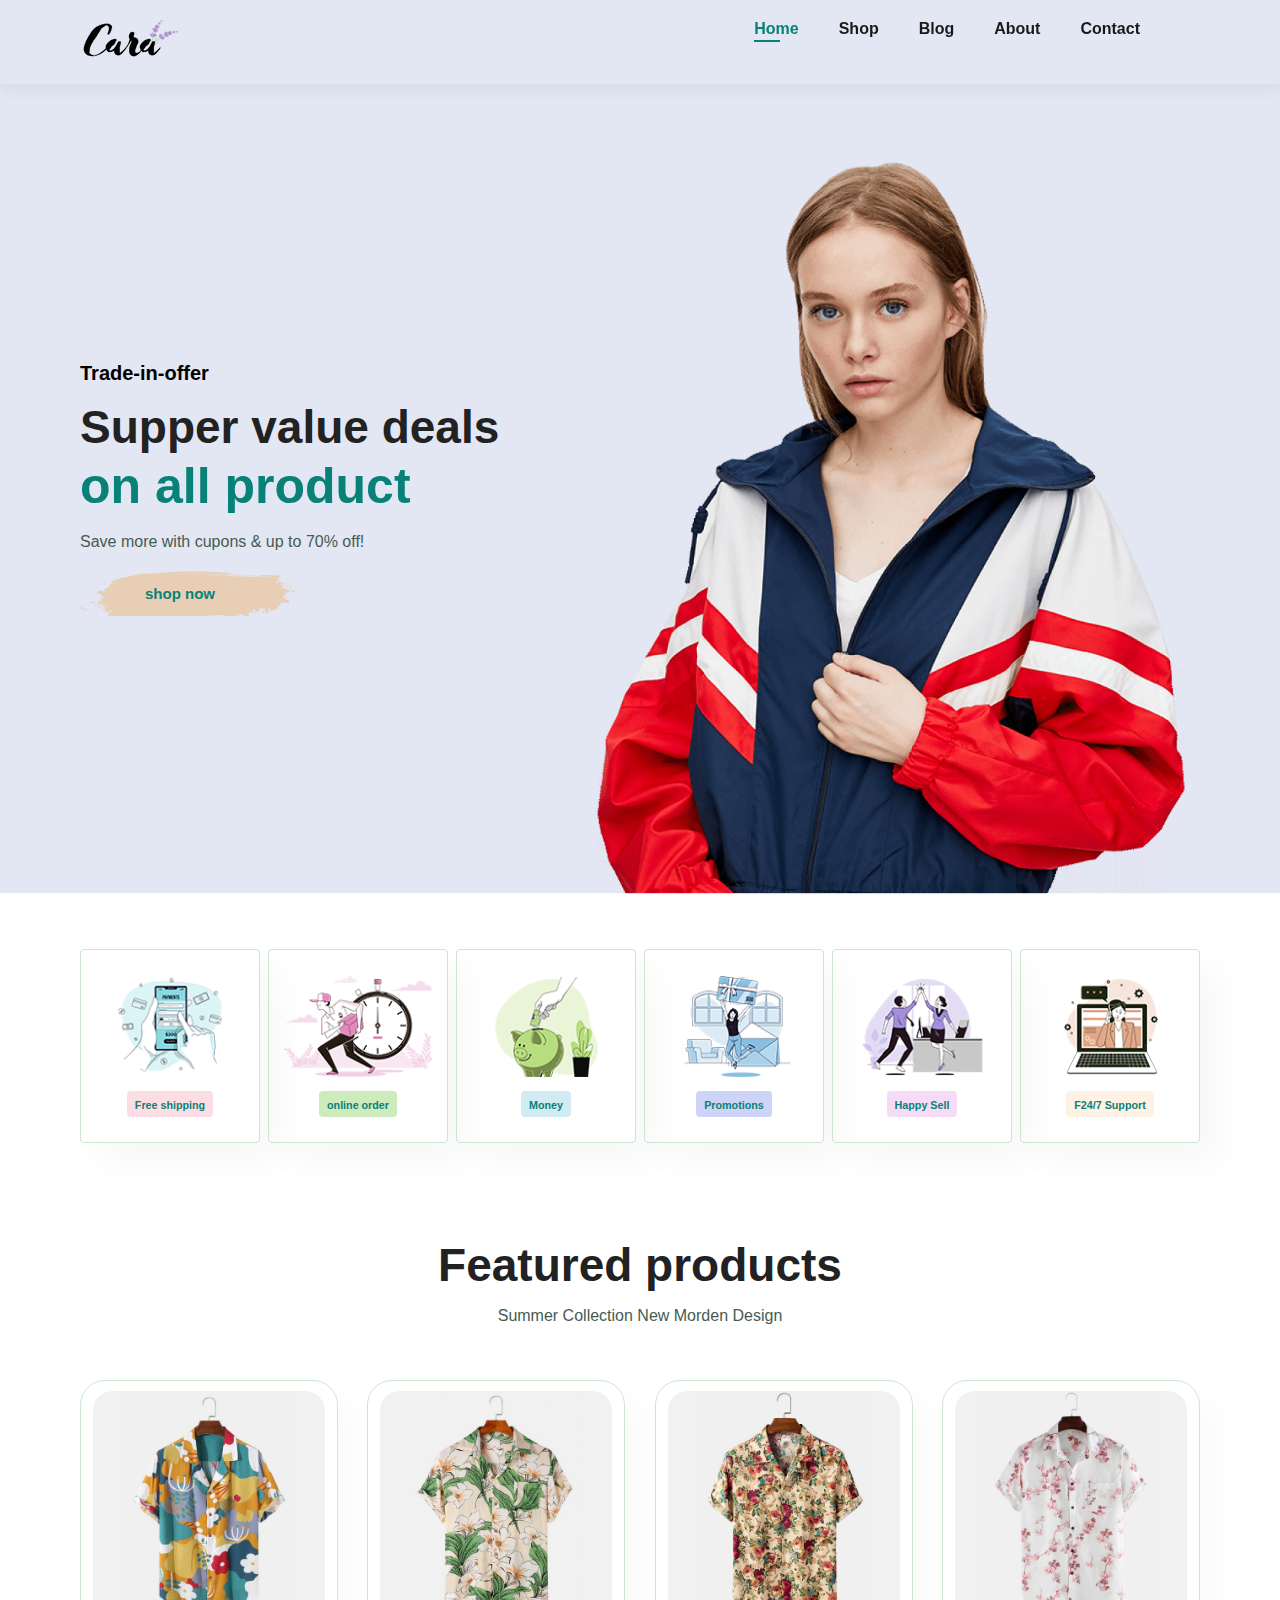
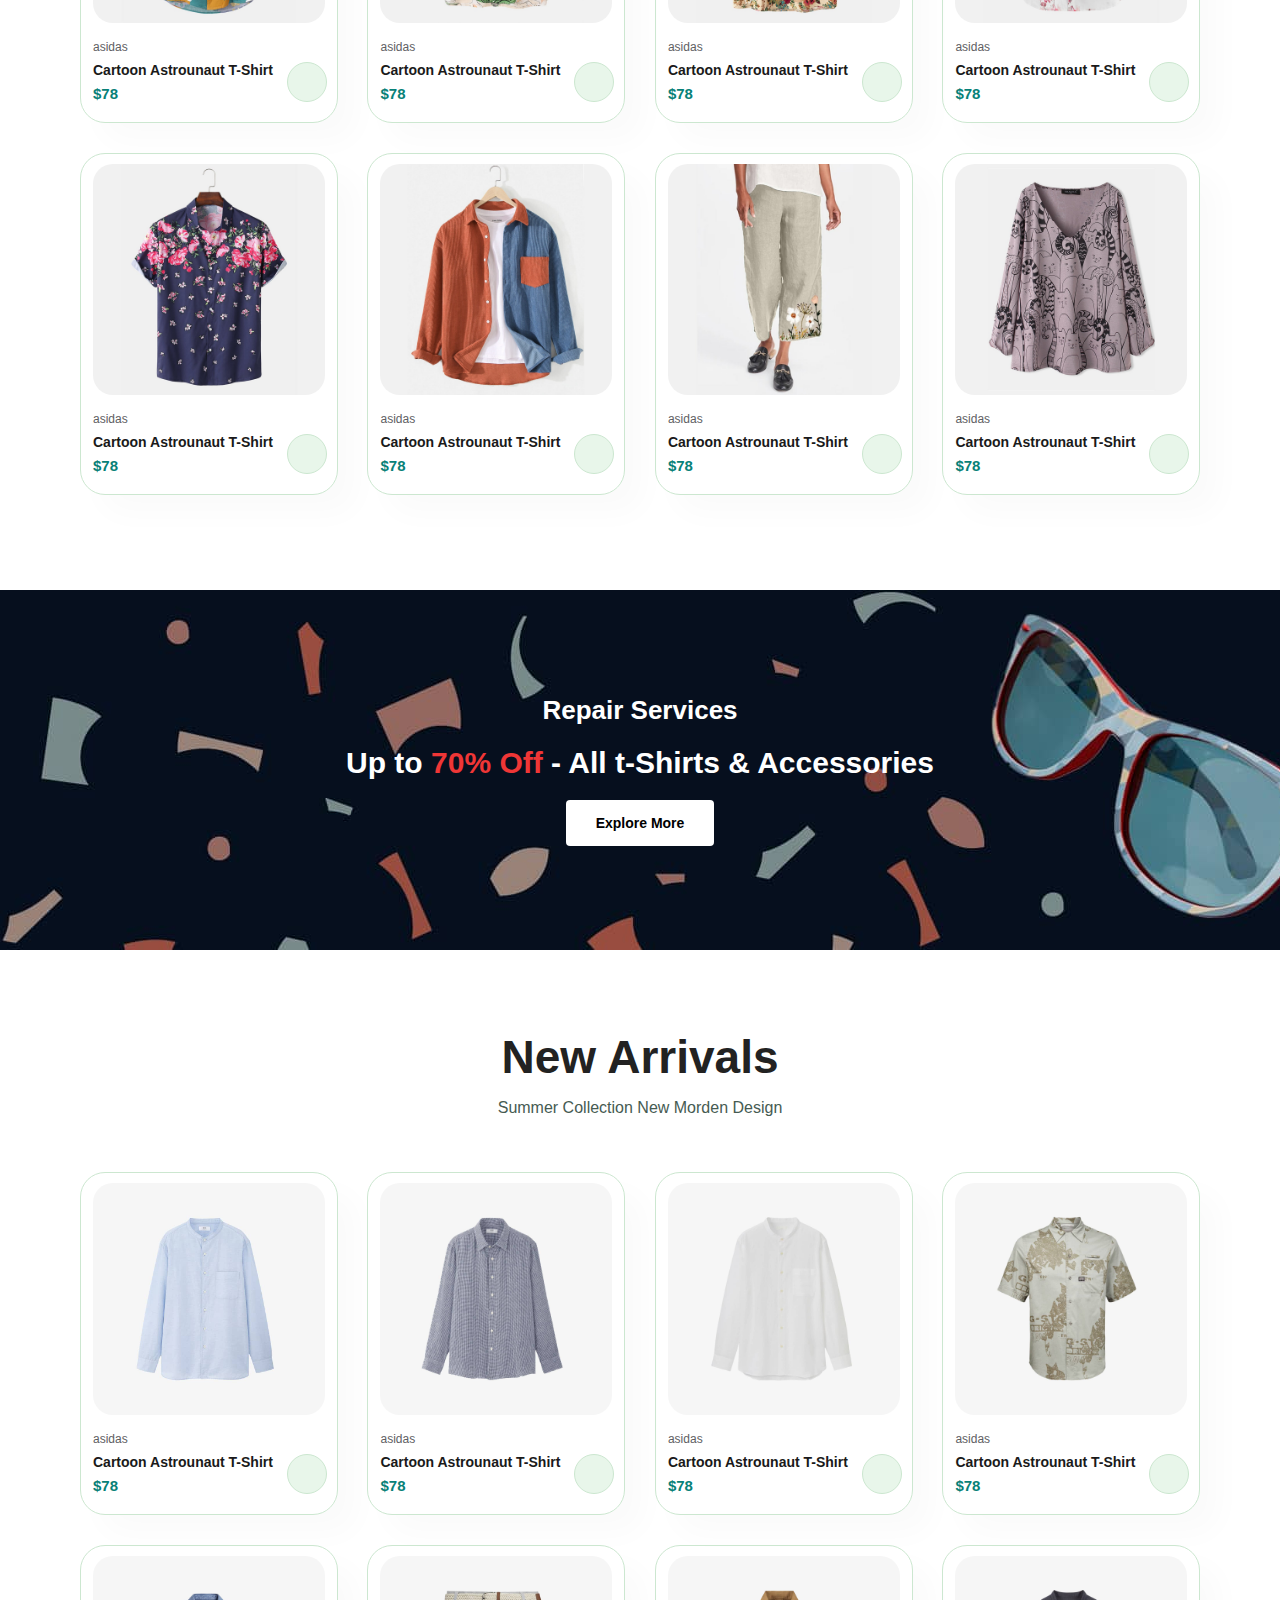
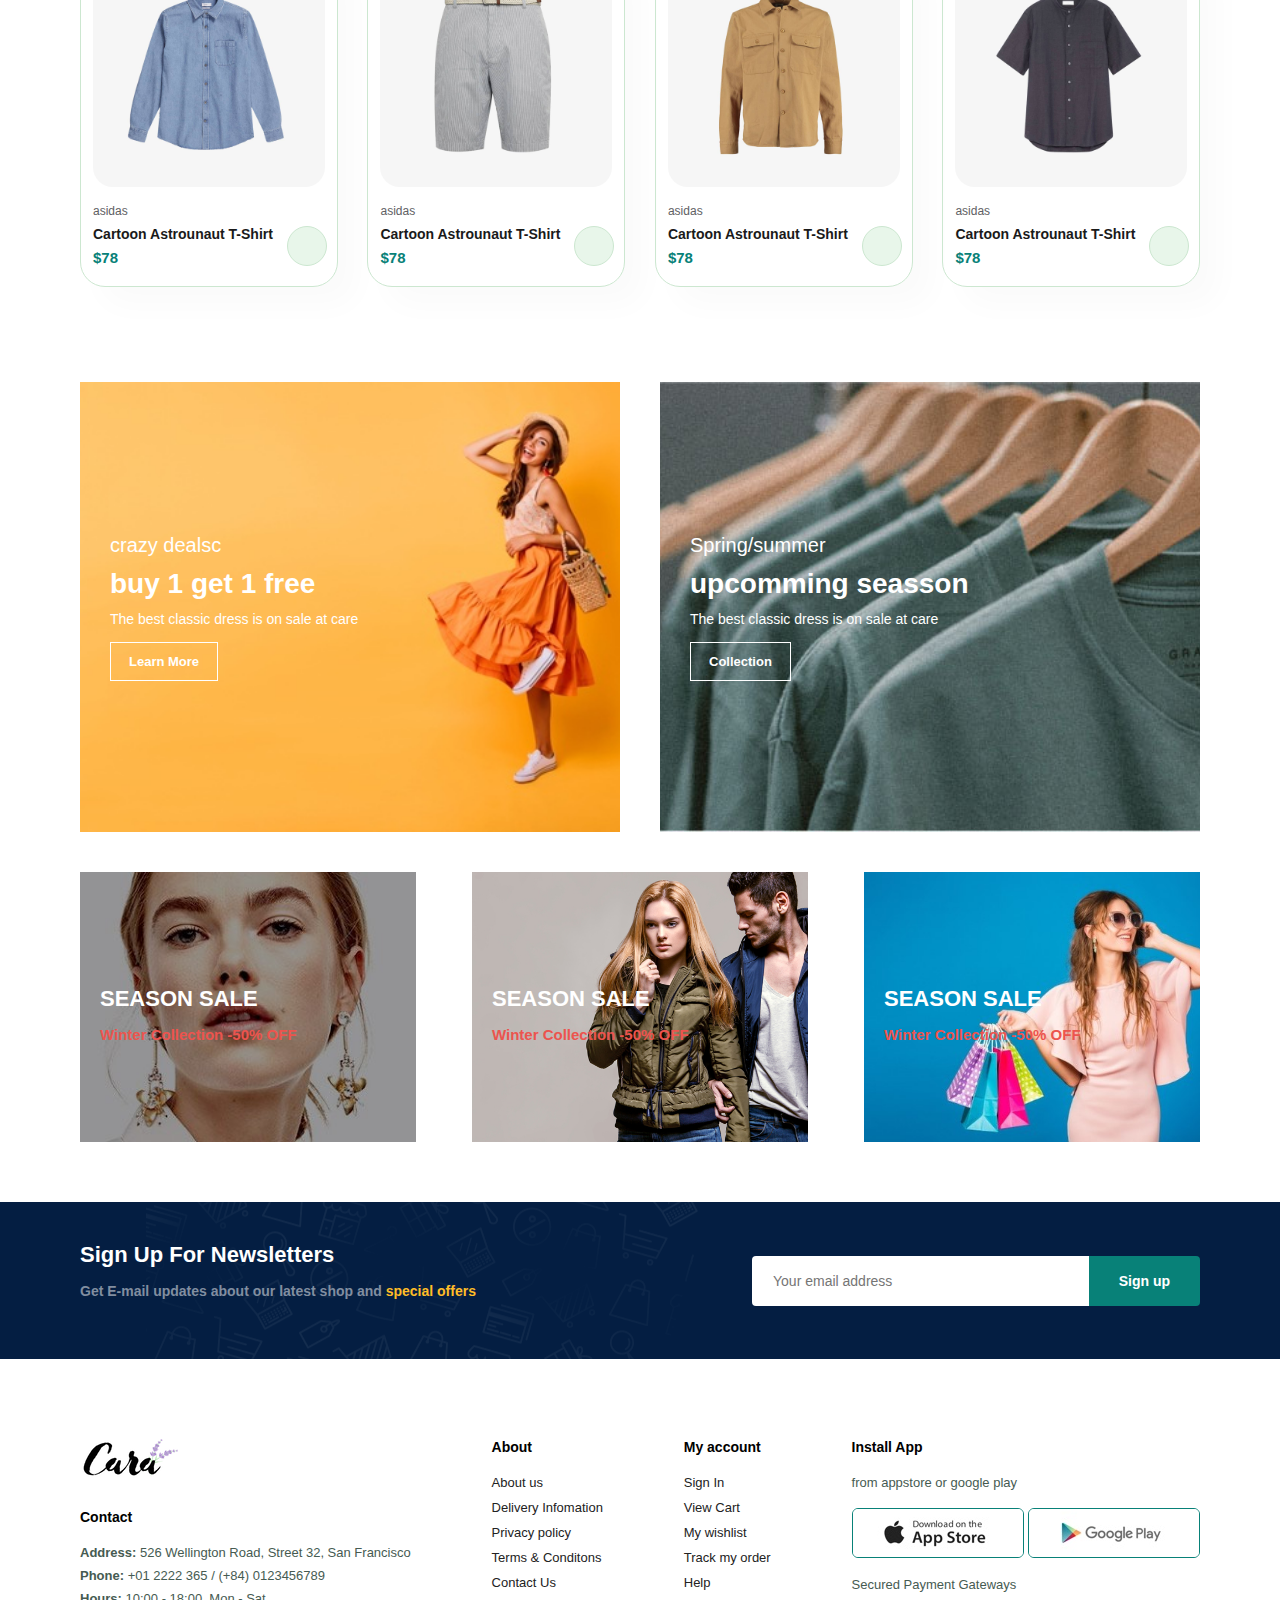
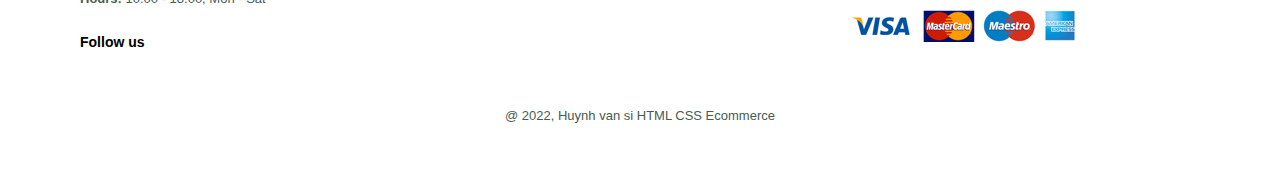
<file: index.html>
<!DOCTYPE html>
<html lang="en">
<head>
    <meta charset="UTF-8">
    <meta http-equiv="X-UA-Compatible" content="IE=edge">
    <meta name="viewport" content="width=device-width, initial-scale=1.0">
    <title>Econmmerce Tutorial</title>
    <link rel="stylesheet" href="https://cdnjs.cloudflare.com/ajax/libs/font-awesome/6.1.1/css/all.min.css" integrity="sha512-KfkfwYDsLkIlwQp6LFnl8zNdLGxu9YAA1QvwINks4PhcElQSvqcyVLLD9aMhXd13uQjoXtEKNosOWaZqXgel0g==" crossorigin="anonymous" referrerpolicy="no-referrer" />
    <link rel="stylesheet" href="style.css">
    
</head>
<body>

    <section id="header">
        <a href="#"> <img src="img/logo.png" class="logo" alt=""> </a>

        <div>
            <ul id="navbar">
                <li><a class="active" href="index.html">Home</a></li>
                <li><a href="shop.html">Shop</a></li>
                <li><a href="blog.html">Blog</a></li>
                <li><a href="about.html">About</a></li>
                <li><a href="contact.html">Contact</a></li>
                <li><a id="lg-bag" href="cart/html"> <i class="fa-solid fa-store"></i> </a></li>     
                <a href="#" id="close"><i class="fa-solid fa-xmark"></i></a>
            </ul>
        </div>
        <div id="mobile">
            <a href="cart/html"> <i class="fa-solid fa-store"></i> </a>
            <i id="bar" class="fas fa-outdent"></i>
        </div>
    </section>

    <section id="hero">
        <h4>Trade-in-offer</h4>
        <h2>Supper value deals</h2>
        <h1>on all product</h1>
        <p>Save more with cupons & up to 70% off! </p>
        <button>shop now</button>
    </section>

    <section id="feature" class="section-p1">
        <div class="fe-box">
            <img src="img/features/f1.png" alt="">
            <h6>Free shipping</h6>
        </div>

        <div class="fe-box">
            <img src="img/features/f2.png" alt="">
            <h6>online order</h6>
        </div>

        <div class="fe-box">
            <img src="img/features/f3.png" alt="">
            <h6>Money</h6>
        </div>

        <div class="fe-box">
            <img src="img/features/f4.png" alt="">
            <h6>Promotions</h6>
        </div>

        <div class="fe-box">
            <img src="img/features/f5.png" alt="">
            <h6>Happy Sell</h6>
        </div>

        <div class="fe-box">
            <img src="img/features/f6.png" alt="">
            <h6>F24/7 Support</h6>
        </div>

    </section>

    <section id="product1" class="section-p1">
        <h2>Featured products</h2>
        <p>Summer Collection New Morden Design</p>
        <div class="pro-container">
            <div class="pro">
                <img src="img/products/f1.jpg" alt="">
                <div class="des">
                    <span>asidas</span>
                    <h5>Cartoon Astrounaut T-Shirt</h5>
                    <div class="star">
                        <i class="fas fa-star"></i>
                        <i class="fas fa-star"></i>
                        <i class="fas fa-star"></i>
                        <i class="fas fa-star"></i>
                        <i class="fas fa-star"></i>
                    </div>
                    <h4>$78</h4>
                </div>
                <a href="#"> <i class="fa-solid fa-bag-shopping cart" ></i></a>
            </div>
            <div class="pro">
                <img src="img/products/f2.jpg" alt="">
                <div class="des">
                    <span>asidas</span>
                    <h5>Cartoon Astrounaut T-Shirt</h5>
                    <div class="star">
                        <i class="fas fa-star"></i>
                        <i class="fas fa-star"></i>
                        <i class="fas fa-star"></i>
                        <i class="fas fa-star"></i>
                        <i class="fas fa-star"></i>
                    </div>
                    <h4>$78</h4>
                </div>
                <a href="#"> <i class="fa-solid fa-bag-shopping cart" ></i></a>
            </div>
            <div class="pro">
                <img src="img/products/f3.jpg" alt="">
                <div class="des">
                    <span>asidas</span>
                    <h5>Cartoon Astrounaut T-Shirt</h5>
                    <div class="star">
                        <i class="fas fa-star"></i>
                        <i class="fas fa-star"></i>
                        <i class="fas fa-star"></i>
                        <i class="fas fa-star"></i>
                        <i class="fas fa-star"></i>
                    </div>
                    <h4>$78</h4>
                </div>
                <a href="#"> <i class="fa-solid fa-bag-shopping cart" ></i></a>
            </div>
            <div class="pro">
                <img src="img/products/f4.jpg" alt="">
                <div class="des">
                    <span>asidas</span>
                    <h5>Cartoon Astrounaut T-Shirt</h5>
                    <div class="star">
                        <i class="fas fa-star"></i>
                        <i class="fas fa-star"></i>
                        <i class="fas fa-star"></i>
                        <i class="fas fa-star"></i>
                        <i class="fas fa-star"></i>
                    </div>
                    <h4>$78</h4>
                </div>
                <a href="#"> <i class="fa-solid fa-bag-shopping cart" ></i></a>
            </div>
            <div class="pro">
                <img src="img/products/f5.jpg" alt="">
                <div class="des">
                    <span>asidas</span>
                    <h5>Cartoon Astrounaut T-Shirt</h5>
                    <div class="star">
                        <i class="fas fa-star"></i>
                        <i class="fas fa-star"></i>
                        <i class="fas fa-star"></i>
                        <i class="fas fa-star"></i>
                        <i class="fas fa-star"></i>
                    </div>
                    <h4>$78</h4>
                </div>
                <a href="#"> <i class="fa-solid fa-bag-shopping cart" ></i></a>
            </div>
            <div class="pro">
                <img src="img/products/f6.jpg" alt="">
                <div class="des">
                    <span>asidas</span>
                    <h5>Cartoon Astrounaut T-Shirt</h5>
                    <div class="star">
                        <i class="fas fa-star"></i>
                        <i class="fas fa-star"></i>
                        <i class="fas fa-star"></i>
                        <i class="fas fa-star"></i>
                        <i class="fas fa-star"></i>
                    </div>
                    <h4>$78</h4>
                </div>
                <a href="#"> <i class="fa-solid fa-bag-shopping cart" ></i></a>
            </div>
            <div class="pro">
                <img src="img/products/f7.jpg" alt="">
                <div class="des">
                    <span>asidas</span>
                    <h5>Cartoon Astrounaut T-Shirt</h5>
                    <div class="star">
                        <i class="fas fa-star"></i>
                        <i class="fas fa-star"></i>
                        <i class="fas fa-star"></i>
                        <i class="fas fa-star"></i>
                        <i class="fas fa-star"></i>
                    </div>
                    <h4>$78</h4>
                </div>
                <a href="#"> <i class="fa-solid fa-bag-shopping cart" ></i></a>
            </div>
            <div class="pro">
                <img src="img/products/f8.jpg" alt="">
                <div class="des">
                    <span>asidas</span>
                    <h5>Cartoon Astrounaut T-Shirt</h5>
                    <div class="star">
                        <i class="fas fa-star"></i>
                        <i class="fas fa-star"></i>
                        <i class="fas fa-star"></i>
                        <i class="fas fa-star"></i>
                        <i class="fas fa-star"></i>
                    </div>
                    <h4>$78</h4>
                </div>
                <a href="#"> <i class="fa-solid fa-bag-shopping cart" ></i></a>
            </div>
        </div>

    </section>    

    <section id="banner" class="section-m1">
        <h4>Repair Services</h4>
        <h2>Up to <span>70% Off</span> - All t-Shirts & Accessories</h2>
        <button class="normal">Explore More</button>
    </section>

    <section id="product1" class="section-p1">
        <h2>New Arrivals</h2>
        <p>Summer Collection New Morden Design</p>
        <div class="pro-container">
            <div class="pro">
                <img src="img/products/n1.jpg" alt="">
                <div class="des">
                    <span>asidas</span>
                    <h5>Cartoon Astrounaut T-Shirt</h5>
                    <div class="star">
                        <i class="fas fa-star"></i>
                        <i class="fas fa-star"></i>
                        <i class="fas fa-star"></i>
                        <i class="fas fa-star"></i>
                        <i class="fas fa-star"></i>
                    </div>
                    <h4>$78</h4>
                </div>
                <a href="#"> <i class="fa-solid fa-bag-shopping cart" ></i></a>
            </div>
            <div class="pro">
                <img src="img/products/n2.jpg" alt="">
                <div class="des">
                    <span>asidas</span>
                    <h5>Cartoon Astrounaut T-Shirt</h5>
                    <div class="star">
                        <i class="fas fa-star"></i>
                        <i class="fas fa-star"></i>
                        <i class="fas fa-star"></i>
                        <i class="fas fa-star"></i>
                        <i class="fas fa-star"></i>
                    </div>
                    <h4>$78</h4>
                </div>
                <a href="#"> <i class="fa-solid fa-bag-shopping cart" ></i></a>
            </div>
            <div class="pro">
                <img src="img/products/n3.jpg" alt="">
                <div class="des">
                    <span>asidas</span>
                    <h5>Cartoon Astrounaut T-Shirt</h5>
                    <div class="star">
                        <i class="fas fa-star"></i>
                        <i class="fas fa-star"></i>
                        <i class="fas fa-star"></i>
                        <i class="fas fa-star"></i>
                        <i class="fas fa-star"></i>
                    </div>
                    <h4>$78</h4>
                </div>
                <a href="#"> <i class="fa-solid fa-bag-shopping cart" ></i></a>
            </div>
            <div class="pro">
                <img src="img/products/n4.jpg" alt="">
                <div class="des">
                    <span>asidas</span>
                    <h5>Cartoon Astrounaut T-Shirt</h5>
                    <div class="star">
                        <i class="fas fa-star"></i>
                        <i class="fas fa-star"></i>
                        <i class="fas fa-star"></i>
                        <i class="fas fa-star"></i>
                        <i class="fas fa-star"></i>
                    </div>
                    <h4>$78</h4>
                </div>
                <a href="#"> <i class="fa-solid fa-bag-shopping cart" ></i></a>
            </div>
            <div class="pro">
                <img src="img/products/n5.jpg" alt="">
                <div class="des">
                    <span>asidas</span>
                    <h5>Cartoon Astrounaut T-Shirt</h5>
                    <div class="star">
                        <i class="fas fa-star"></i>
                        <i class="fas fa-star"></i>
                        <i class="fas fa-star"></i>
                        <i class="fas fa-star"></i>
                        <i class="fas fa-star"></i>
                    </div>
                    <h4>$78</h4>
                </div>
                <a href="#"> <i class="fa-solid fa-bag-shopping cart" ></i></a>
            </div>
            <div class="pro">
                <img src="img/products/n6.jpg" alt="">
                <div class="des">
                    <span>asidas</span>
                    <h5>Cartoon Astrounaut T-Shirt</h5>
                    <div class="star">
                        <i class="fas fa-star"></i>
                        <i class="fas fa-star"></i>
                        <i class="fas fa-star"></i>
                        <i class="fas fa-star"></i>
                        <i class="fas fa-star"></i>
                    </div>
                    <h4>$78</h4>
                </div>
                <a href="#"> <i class="fa-solid fa-bag-shopping cart" ></i></a>
            </div>
            <div class="pro">
                <img src="img/products/n7.jpg" alt="">
                <div class="des">
                    <span>asidas</span>
                    <h5>Cartoon Astrounaut T-Shirt</h5>
                    <div class="star">
                        <i class="fas fa-star"></i>
                        <i class="fas fa-star"></i>
                        <i class="fas fa-star"></i>
                        <i class="fas fa-star"></i>
                        <i class="fas fa-star"></i>
                    </div>
                    <h4>$78</h4>
                </div>
                <a href="#"> <i class="fa-solid fa-bag-shopping cart" ></i></a>
            </div>
            <div class="pro">
                <img src="img/products/n8.jpg" alt="">
                <div class="des">
                    <span>asidas</span>
                    <h5>Cartoon Astrounaut T-Shirt</h5>
                    <div class="star">
                        <i class="fas fa-star"></i>
                        <i class="fas fa-star"></i>
                        <i class="fas fa-star"></i>
                        <i class="fas fa-star"></i>
                        <i class="fas fa-star"></i>
                    </div>
                    <h4>$78</h4>
                </div>
                <a href="#"> <i class="fa-solid fa-bag-shopping cart" ></i></a>
            </div>
        </div>

    </section>  

    <section id="sm-banner" class="section-p1">
        <div class="banner-box">
            <h4>crazy dealsc</h4>
            <h2>buy 1 get 1 free</h2>
            <span>The best classic dress is on sale at care</span>
            <button class="white">Learn More</button>
        </div>
        <div class="banner-box banner-box2">
            <h4>Spring/summer</h4>
            <h2>upcomming seasson</h2>
            <span>The best classic dress is on sale at care</span>
            <button class="white">Collection</button>
        </div>
    </section>

    <section id="banner3">
        <div class="banner-box">
            <h2>SEASON SALE</h2>
            <h3>Winter Collection -50% OFF</h3>
        </div>
        <div class="banner-box banner-box2">
            <h2>SEASON SALE</h2>
            <h3>Winter Collection -50% OFF</h3>
        </div>
        <div class="banner-box banner-box3" >
            <h2>SEASON SALE</h2>
            <h3>Winter Collection -50% OFF</h3>
        </div>
    </section>

    <section id="newsletter" class="section-p1 section-m1">
        <div class="newstext">
            <h4>Sign Up For Newsletters</h4>
            <p>Get E-mail updates about our latest shop and <span>special offers</span></p>  
        </div>
        <div class="form">
            <input type="text" placeholder="Your email address">
            <button class="normal">Sign up</button>
        </div>
    </section>
   
    <footer class="section-p1">
        <div class="col">
            <img class="logo" src="img/logo.png" alt="">
            <h4>Contact</h4>
            <p><strong>Address: </strong> 526 Wellington Road, Street 32, San Francisco</p>
            <p><strong>Phone: </strong>+01 2222 365 / (+84) 0123456789</p>
            <p><strong>Hours: </strong> 10:00 - 18:00, Mon - Sat</p>
            <div class="follow">
                <h4>Follow us</h4>
                <div class="icon">
                    <i class="fab fa-facebook-f"></i>
                    <i class="fab fa-twitter"></i>
                    <i class="fab fa-instagram"></i>
                    <i class="fab fa-pinterest-p"></i>
                    <i class="fab fa-youtube"></i>
                </div>
            </div>
        </div>

        <div class="col">
            <h4>About</h4>
            <a href="#">About us</a>
            <a href="#">Delivery Infomation</a>
            <a href="#">Privacy policy</a>
            <a href="#">Terms & Conditons</a>
            <a href="#">Contact Us</a>
        </div>

        <div class="col">
            <h4>My account</h4>
            <a href="#">Sign In</a>
            <a href="#">View Cart</a>
            <a href="#">My wishlist</a>
            <a href="#">Track my order</a>
            <a href="#">Help</a>
        </div>

        <div class="col install">
            <h4>Install App</h4>
            <p>from appstore or google play</p>
            <div class="row">
                <img src="img/pay/app.jpg" alt="">
                <img src="img/pay/play.jpg" alt="">
            </div>
            <p>Secured Payment Gateways</p>
            <img src="img/pay/pay.png" alt="">
        </div>
        <div class="copyright">
            <p>@ 2022, Huynh van si HTML CSS Ecommerce</p>
        </div>
    </footer>

    <script src="script.js"></script>
</body>
</html>
</file>
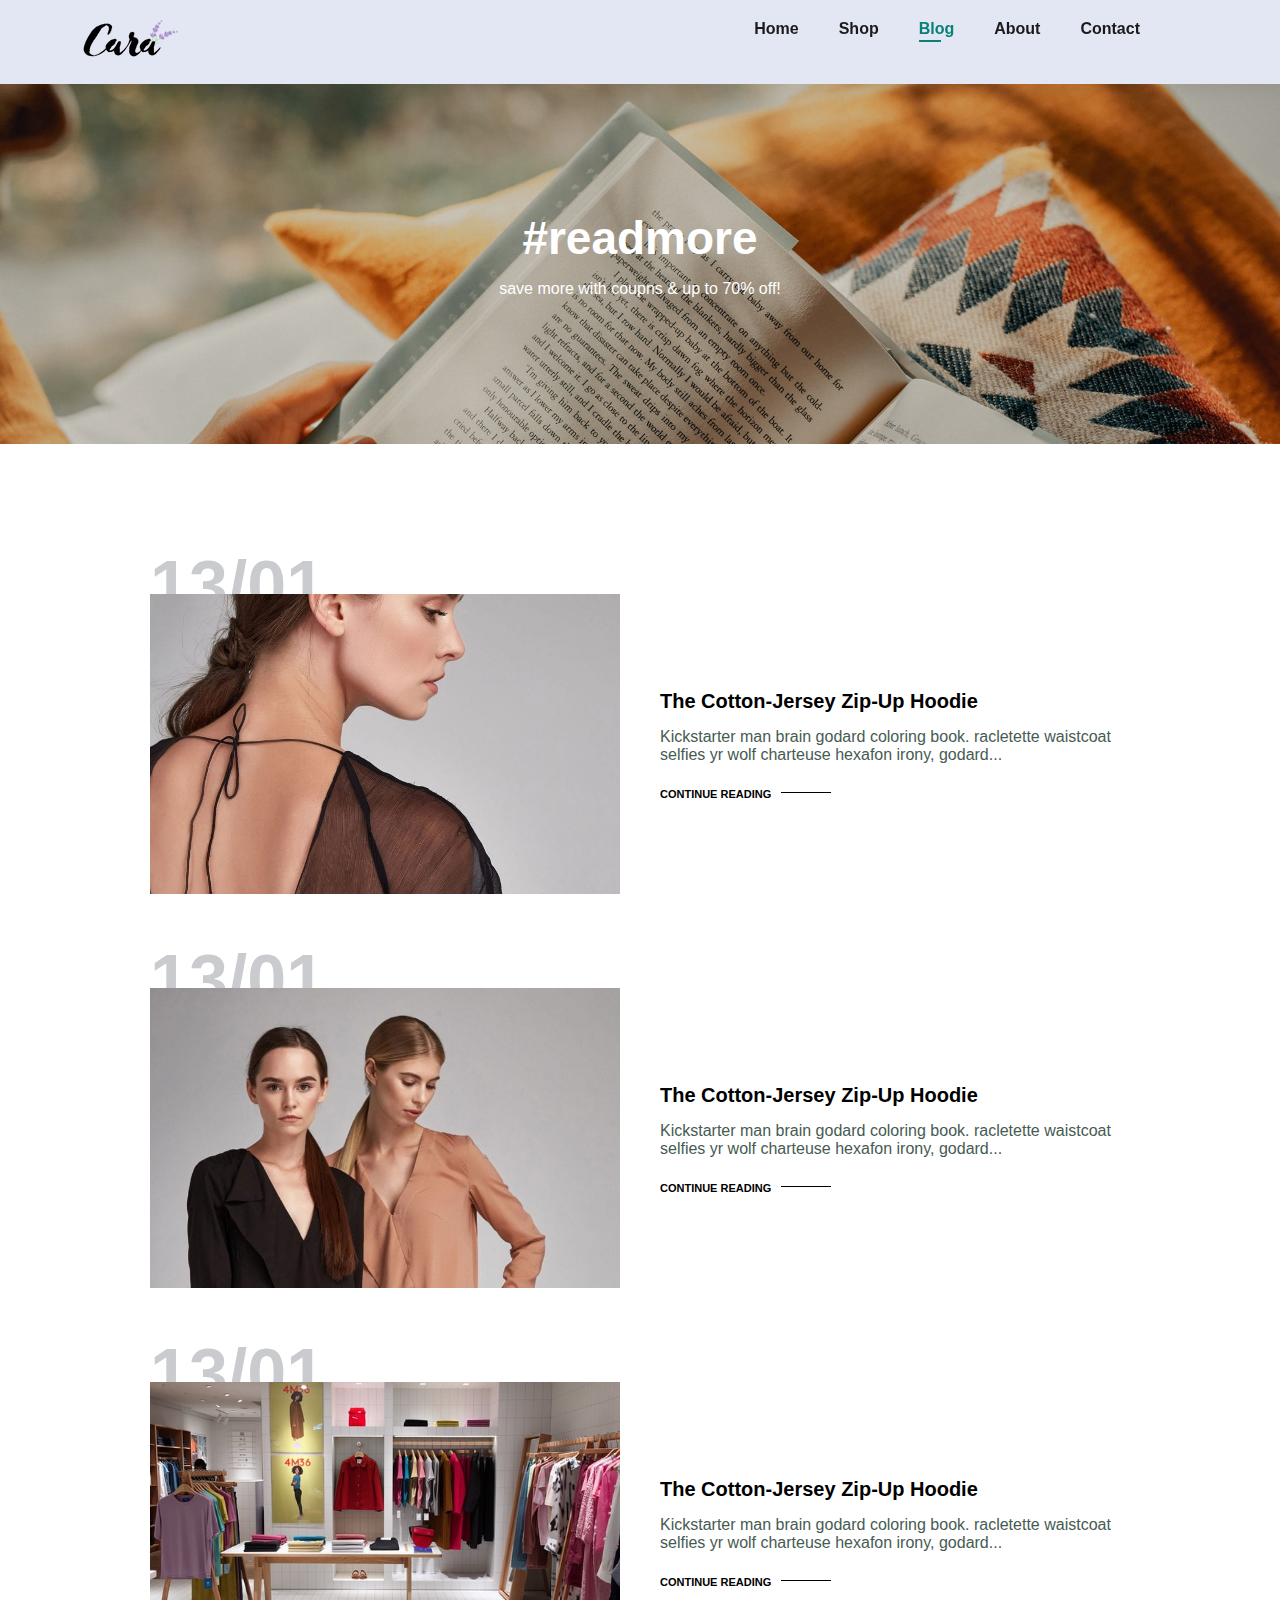
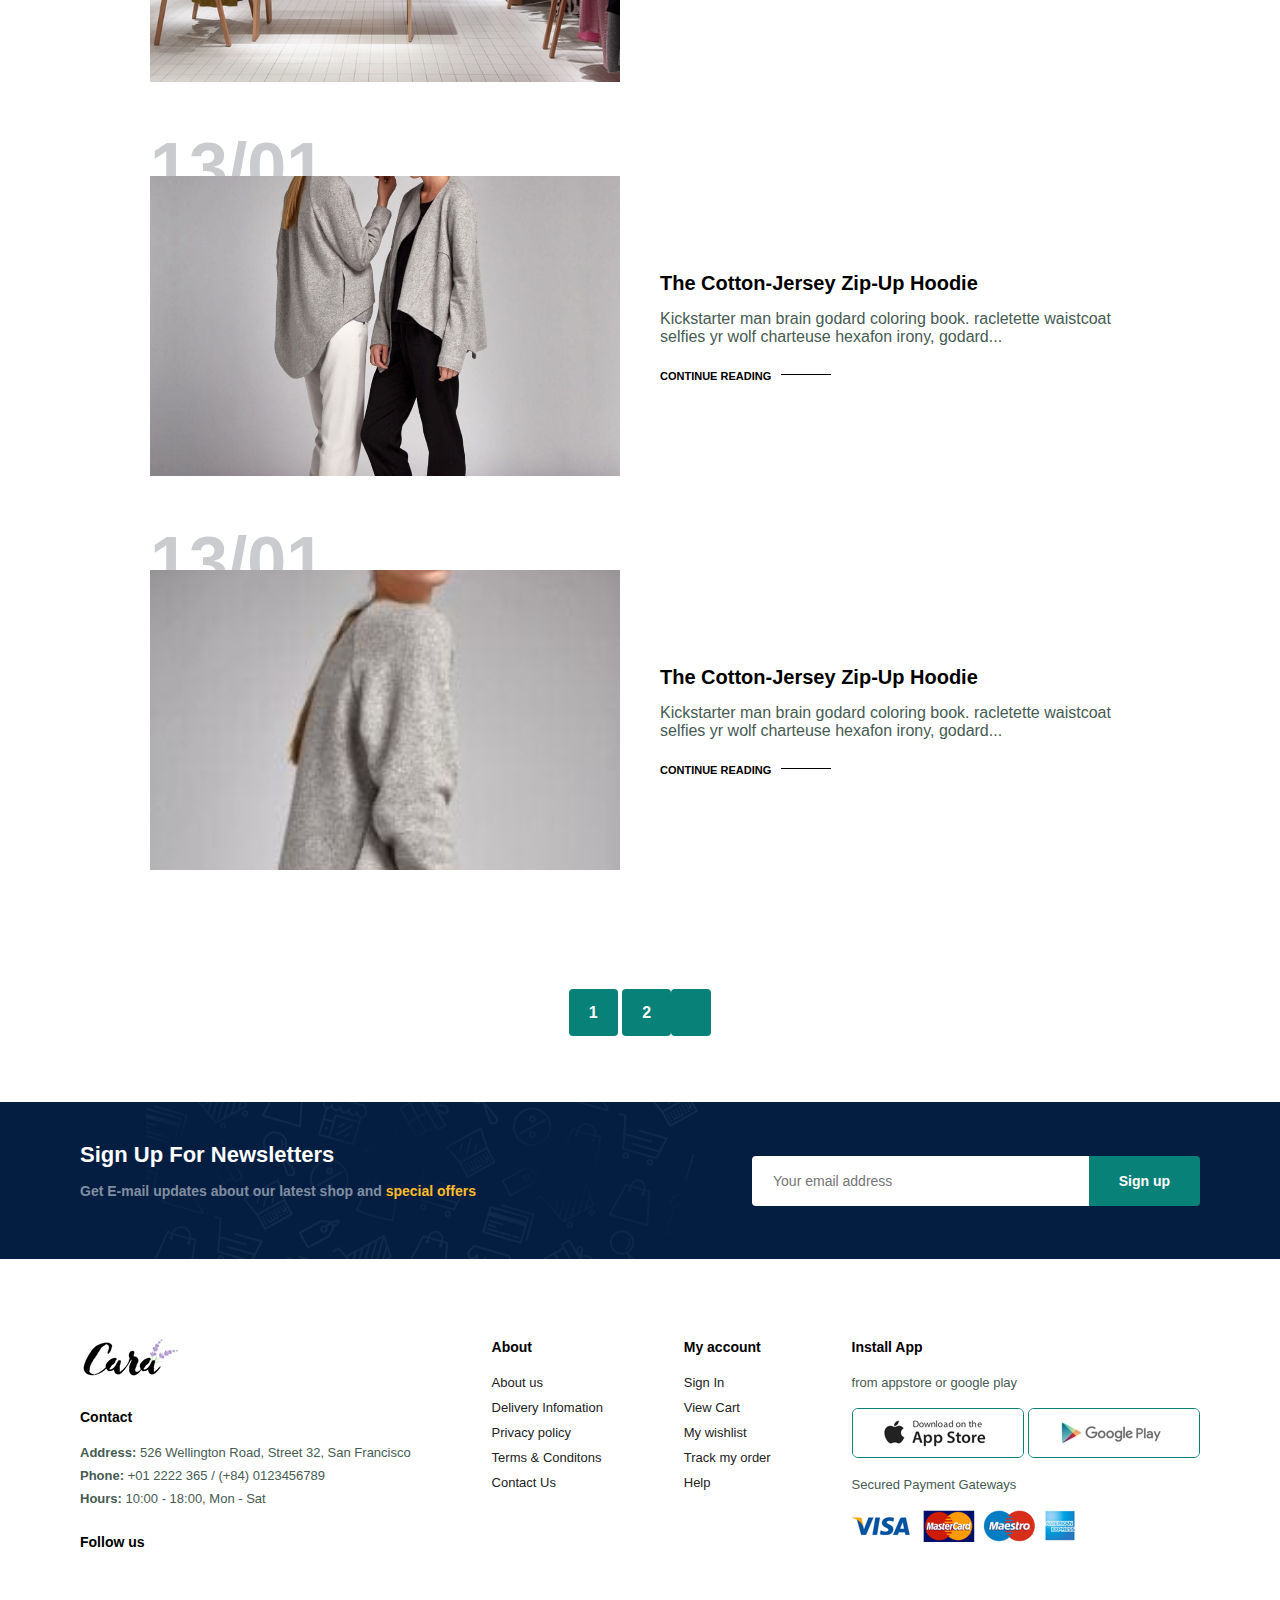
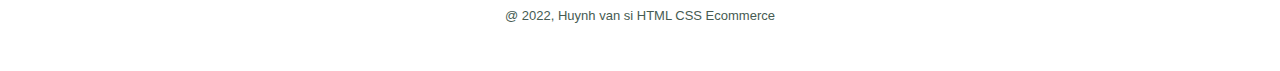
<file: blog.html>
<!DOCTYPE html>
<html lang="en">
<head>
    <meta charset="UTF-8">
    <meta http-equiv="X-UA-Compatible" content="IE=edge">
    <meta name="viewport" content="width=device-width, initial-scale=1.0">
    <title>Econmmerce Tutorial</title>
    <link rel="stylesheet" href="https://cdnjs.cloudflare.com/ajax/libs/font-awesome/6.1.1/css/all.min.css" integrity="sha512-KfkfwYDsLkIlwQp6LFnl8zNdLGxu9YAA1QvwINks4PhcElQSvqcyVLLD9aMhXd13uQjoXtEKNosOWaZqXgel0g==" crossorigin="anonymous" referrerpolicy="no-referrer" />
    <link rel="stylesheet" href="style.css">
    
</head>
<body>

    <section id="header">
        <a href="#"> <img src="img/logo.png" class="logo" alt=""> </a>

        <div>
            <ul id="navbar">
                <li><a href="index.html">Home</a></li>
                <li><a href="shop.html">Shop</a></li>
                <li><a class="active" href="blog.html">Blog</a></li>
                <li><a href="about.html">About</a></li>
                <li><a href="contact.html">Contact</a></li>
                <li><a id="lg-bag" href="cart/html"> <i class="fa-solid fa-store"></i> </a></li>     
                <a href="#" id="close"><i class="fa-solid fa-xmark"></i></a>
            </ul>
        </div>
        <div id="mobile">
            <a href="cart/html"> <i class="fa-solid fa-store"></i> </a>
            <i id="bar" class="fas fa-outdent"></i>
        </div>
    </section>

    <section id="page-header" class="blog-header">
        <h2>#readmore</h2>

        <p>save more with coupns & up to 70% off!</p>
    </section>
 
    <section id="blog">
        <div class="blog-box">
            <div class="blog-img">
                <img src="img/blog/b1.jpg" alt="">
            </div>
            <div class="blog-details">
                <h4>The Cotton-Jersey Zip-Up Hoodie</h4>
                <p>Kickstarter man brain godard coloring book. racletette waistcoat selfies yr
                    wolf charteuse hexafon irony, godard...
                </p>
                <a href="#">CONTINUE READING</a>
            </div>
            <h1>13/01</h1>
        </div>
        <div class="blog-box">
            <div class="blog-img">
                <img src="img/blog/b2.jpg" alt="">
            </div>
            <div class="blog-details">
                <h4>The Cotton-Jersey Zip-Up Hoodie</h4>
                <p>Kickstarter man brain godard coloring book. racletette waistcoat selfies yr
                    wolf charteuse hexafon irony, godard...
                </p>
                <a href="#">CONTINUE READING</a>
            </div>
            <h1>13/01</h1>
        </div>
        <div class="blog-box">
            <div class="blog-img">
                <img src="img/blog/b3.jpg" alt="">
            </div>
            <div class="blog-details">
                <h4>The Cotton-Jersey Zip-Up Hoodie</h4>
                <p>Kickstarter man brain godard coloring book. racletette waistcoat selfies yr
                    wolf charteuse hexafon irony, godard...
                </p>
                <a href="#">CONTINUE READING</a>
            </div>
            <h1>13/01</h1>
        </div>
        <div class="blog-box">
            <div class="blog-img">
                <img src="img/blog/b4.jpg" alt="">
            </div>
            <div class="blog-details">
                <h4>The Cotton-Jersey Zip-Up Hoodie</h4>
                <p>Kickstarter man brain godard coloring book. racletette waistcoat selfies yr
                    wolf charteuse hexafon irony, godard...
                </p>
                <a href="#">CONTINUE READING</a>
            </div>
            <h1>13/01</h1>
        </div>
        <div class="blog-box">
            <div class="blog-img">
                <img src="img/blog/b5.jpg" alt="">
            </div>
            <div class="blog-details">
                <h4>The Cotton-Jersey Zip-Up Hoodie</h4>
                <p>Kickstarter man brain godard coloring book. racletette waistcoat selfies yr
                    wolf charteuse hexafon irony, godard...
                </p>
                <a href="#">CONTINUE READING</a>
            </div>
            <h1>13/01</h1>
        </div>

    </section>

    <section id="pagination" class="section-p1">
        <a href="#">1</a>
        <a href="#">2</a>
        <a href="#"> <i class="fa-solid fa-right-long"></i> </a>
    </section>

    <section id="newsletter" class="section-p1 section-m1">
        <div class="newstext">
            <h4>Sign Up For Newsletters</h4>
            <p>Get E-mail updates about our latest shop and <span>special offers</span></p>  
        </div>
        <div class="form">
            <input type="text" placeholder="Your email address">
            <button class="normal">Sign up</button>
        </div>
    </section>
   
    <footer class="section-p1">
        <div class="col">
            <img class="logo" src="img/logo.png" alt="">
            <h4>Contact</h4>
            <p><strong>Address: </strong> 526 Wellington Road, Street 32, San Francisco</p>
            <p><strong>Phone: </strong>+01 2222 365 / (+84) 0123456789</p>
            <p><strong>Hours: </strong> 10:00 - 18:00, Mon - Sat</p>
            <div class="follow">
                <h4>Follow us</h4>
                <div class="icon">
                    <i class="fab fa-facebook-f"></i>
                    <i class="fab fa-twitter"></i>
                    <i class="fab fa-instagram"></i>
                    <i class="fab fa-pinterest-p"></i>
                    <i class="fab fa-youtube"></i>
                </div>
            </div>
        </div>

        <div class="col">
            <h4>About</h4>
            <a href="#">About us</a>
            <a href="#">Delivery Infomation</a>
            <a href="#">Privacy policy</a>
            <a href="#">Terms & Conditons</a>
            <a href="#">Contact Us</a>
        </div>

        <div class="col">
            <h4>My account</h4>
            <a href="#">Sign In</a>
            <a href="#">View Cart</a>
            <a href="#">My wishlist</a>
            <a href="#">Track my order</a>
            <a href="#">Help</a>
        </div>

        <div class="col install">
            <h4>Install App</h4>
            <p>from appstore or google play</p>
            <div class="row">
                <img src="img/pay/app.jpg" alt="">
                <img src="img/pay/play.jpg" alt="">
            </div>
            <p>Secured Payment Gateways</p>
            <img src="img/pay/pay.png" alt="">
        </div>
        <div class="copyright">
            <p>@ 2022, Huynh van si HTML CSS Ecommerce</p>
        </div>
    </footer>

    <script src="script.js"></script>
</body>
</html>
</file>
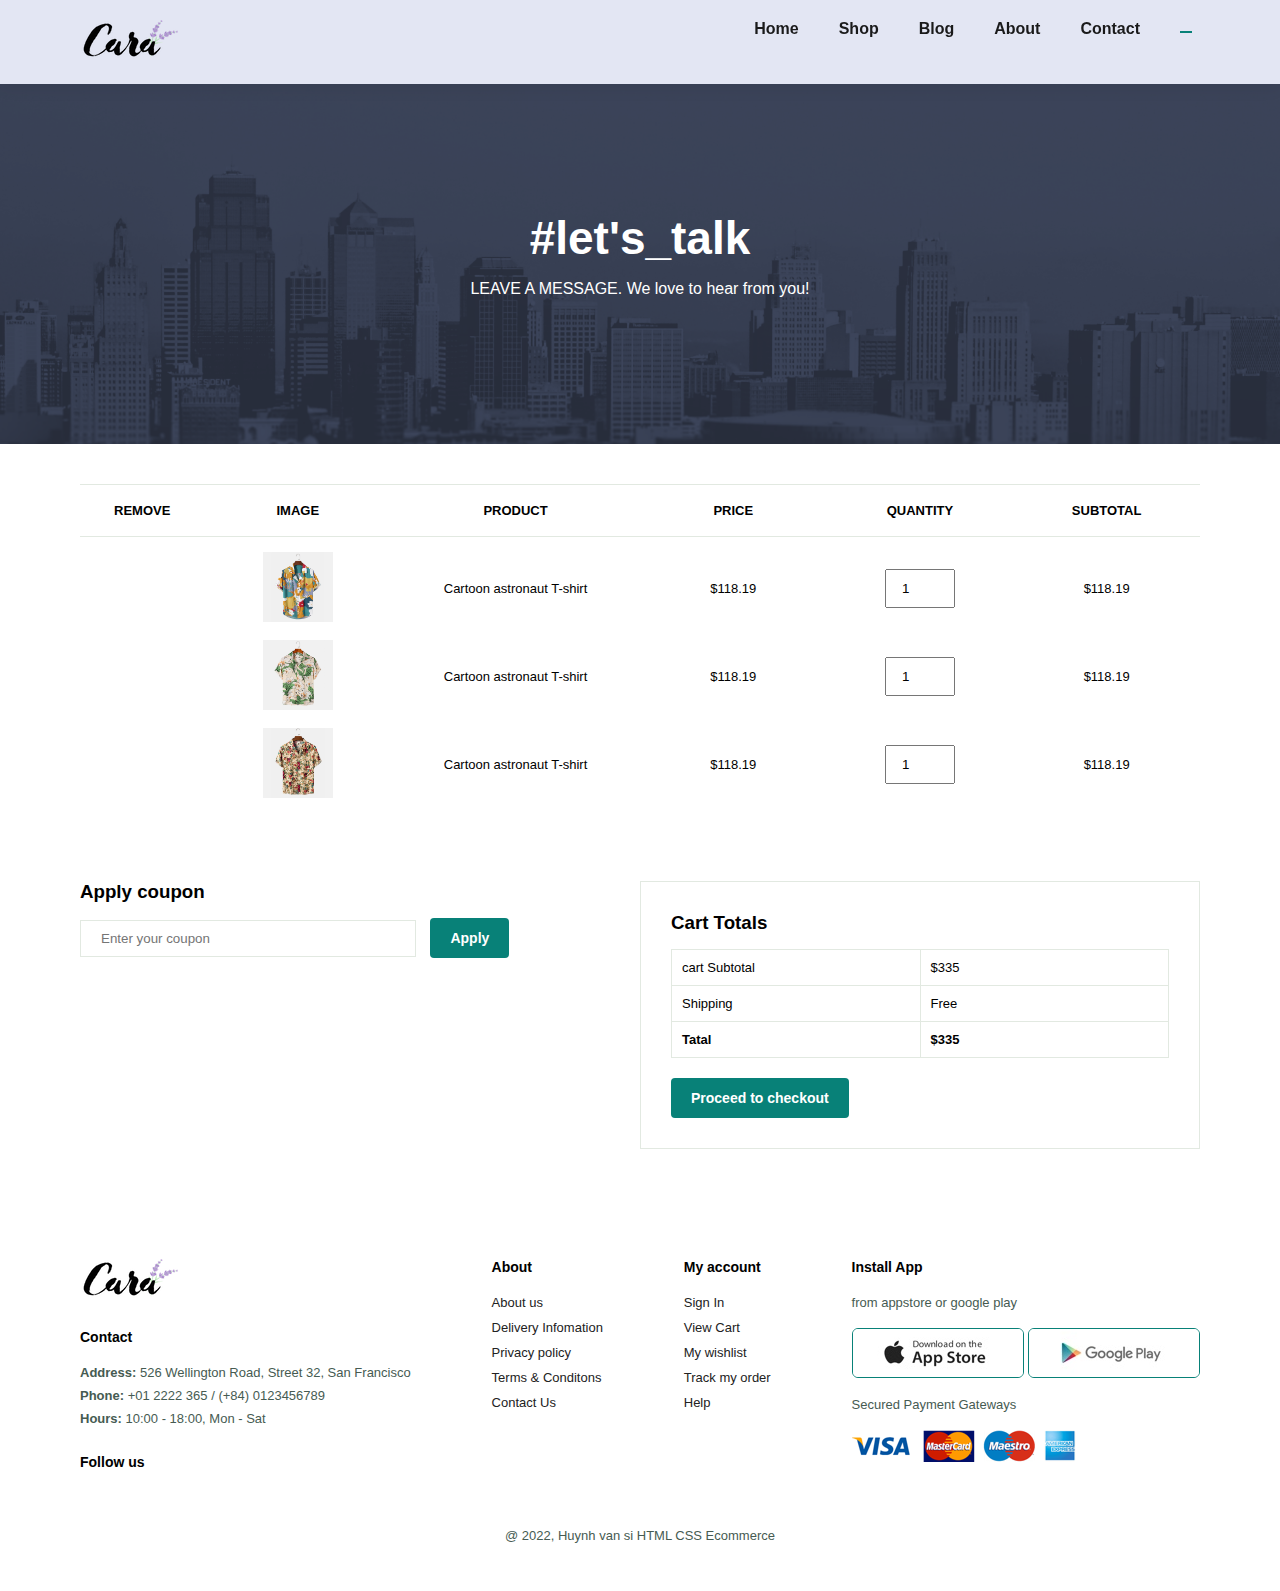
<file: cart.html>
<!DOCTYPE html>
<html lang="en">
<head>
    <meta charset="UTF-8">
    <meta http-equiv="X-UA-Compatible" content="IE=edge">
    <meta name="viewport" content="width=device-width, initial-scale=1.0">
    <title>Econmmerce Tutorial</title>
    <link rel="stylesheet" href="https://cdnjs.cloudflare.com/ajax/libs/font-awesome/6.1.1/css/all.min.css" integrity="sha512-KfkfwYDsLkIlwQp6LFnl8zNdLGxu9YAA1QvwINks4PhcElQSvqcyVLLD9aMhXd13uQjoXtEKNosOWaZqXgel0g==" crossorigin="anonymous" referrerpolicy="no-referrer" />
    <link rel="stylesheet" href="style.css">
    
</head>
<body>

    <section id="header">
        <a href="#"> <img src="img/logo.png" class="logo" alt=""> </a>

        <div>
            <ul id="navbar">
                <li><a href="index.html">Home</a></li>
                <li><a href="shop.html">Shop</a></li>
                <li><a href="blog.html">Blog</a></li>
                <li><a href="about.html">About</a></li>
                <li><a href="contact.html">Contact</a></li>
                <li><a class="active" id="lg-bag" href="cart/html"> <i class="fa-solid fa-store"></i> </a></li>     
                <a href="#" id="close"><i class="fa-solid fa-xmark"></i></a>
            </ul>
        </div>
        <div id="mobile">
            <a href="cart/html"> <i class="fa-solid fa-store"></i> </a>
            <i id="bar" class="fas fa-outdent"></i>
        </div>
    </section>

    <section id="page-header" class="about-header">
        <h2>#let's_talk</h2>

        <p>LEAVE A MESSAGE. We love to hear from you!</p>
    </section>

    <section id="cart" class="section-p1">
        <table width="100%">
            <thead>
                <tr>
                    <td>REMOVE</td>
                    <td>iMAGE</td>
                    <td>PRODUCT</td>
                    <td>PRICE</td>
                    <td>QUANTITY</td>
                    <td>SUBTOTAL</td>
                </tr>
            </thead>
            <tbody>
                <tr>
                    <td><a href="#"><i class="far fa-times-circle"></i></a></td>
                    <td><img src="img/products/f1.jpg" alt=""></td>
                    <td>Cartoon astronaut T-shirt</td>
                    <td>$118.19</td>
                    <td><input type="number" value="1"></td>
                    <td>$118.19</td>
                </tr>
                <tr>
                    <td><a href="#"><i class="far fa-times-circle"></i></a></td>
                    <td><img src="img/products/f2.jpg" alt=""></td>
                    <td>Cartoon astronaut T-shirt</td>
                    <td>$118.19</td>
                    <td><input type="number" value="1"></td>
                    <td>$118.19</td>
                </tr>
                <tr>
                    <td><a href="#"><i class="far fa-times-circle"></i></a></td>
                    <td><img src="img/products/f3.jpg" alt=""></td>
                    <td>Cartoon astronaut T-shirt</td>
                    <td>$118.19</td>
                    <td><input type="number" value="1"></td>
                    <td>$118.19</td>
                </tr>
            </tbody>
        </table>
    </section>

    <section id="cart-add" class="section-p1">
        <div id="coupon">
            <h3>Apply coupon</h3>
            <div>
                <input type="text" placeholder="Enter your coupon">
                <button class="normal">Apply</button>
            </div>
        </div>

        <div id="subtotal">
            <h3>Cart Totals</h3>
            <table>
                <tr>
                    <td>cart Subtotal</td>
                    <td>$335</td>
                </tr>
                <tr>
                    <td>Shipping</td>
                    <td>Free</td>
                </tr>
                <tr>
                    <td><strong>Tatal</strong></td>
                    <td><strong>$335</strong></td>
                </tr>
            </table>
            <button class="normal">Proceed to checkout</button>
        </div>
    </section>

    <footer class="section-p1">
        <div class="col">
            <img class="logo" src="img/logo.png" alt="">
            <h4>Contact</h4>
            <p><strong>Address: </strong> 526 Wellington Road, Street 32, San Francisco</p>
            <p><strong>Phone: </strong>+01 2222 365 / (+84) 0123456789</p>
            <p><strong>Hours: </strong> 10:00 - 18:00, Mon - Sat</p>
            <div class="follow">
                <h4>Follow us</h4>
                <div class="icon">
                    <i class="fab fa-facebook-f"></i>
                    <i class="fab fa-twitter"></i>
                    <i class="fab fa-instagram"></i>
                    <i class="fab fa-pinterest-p"></i>
                    <i class="fab fa-youtube"></i>
                </div>
            </div>
        </div>

        <div class="col">
            <h4>About</h4>
            <a href="#">About us</a>
            <a href="#">Delivery Infomation</a>
            <a href="#">Privacy policy</a>
            <a href="#">Terms & Conditons</a>
            <a href="#">Contact Us</a>
        </div>

        <div class="col">
            <h4>My account</h4>
            <a href="#">Sign In</a>
            <a href="#">View Cart</a>
            <a href="#">My wishlist</a>
            <a href="#">Track my order</a>
            <a href="#">Help</a>
        </div>

        <div class="col install">
            <h4>Install App</h4>
            <p>from appstore or google play</p>
            <div class="row">
                <img src="img/pay/app.jpg" alt="">
                <img src="img/pay/play.jpg" alt="">
            </div>
            <p>Secured Payment Gateways</p>
            <img src="img/pay/pay.png" alt="">
        </div>
        <div class="copyright">
            <p>@ 2022, Huynh van si HTML CSS Ecommerce</p>
        </div>
    </footer>

    <script src="script.js"></script>
</body>
</html>
</file>
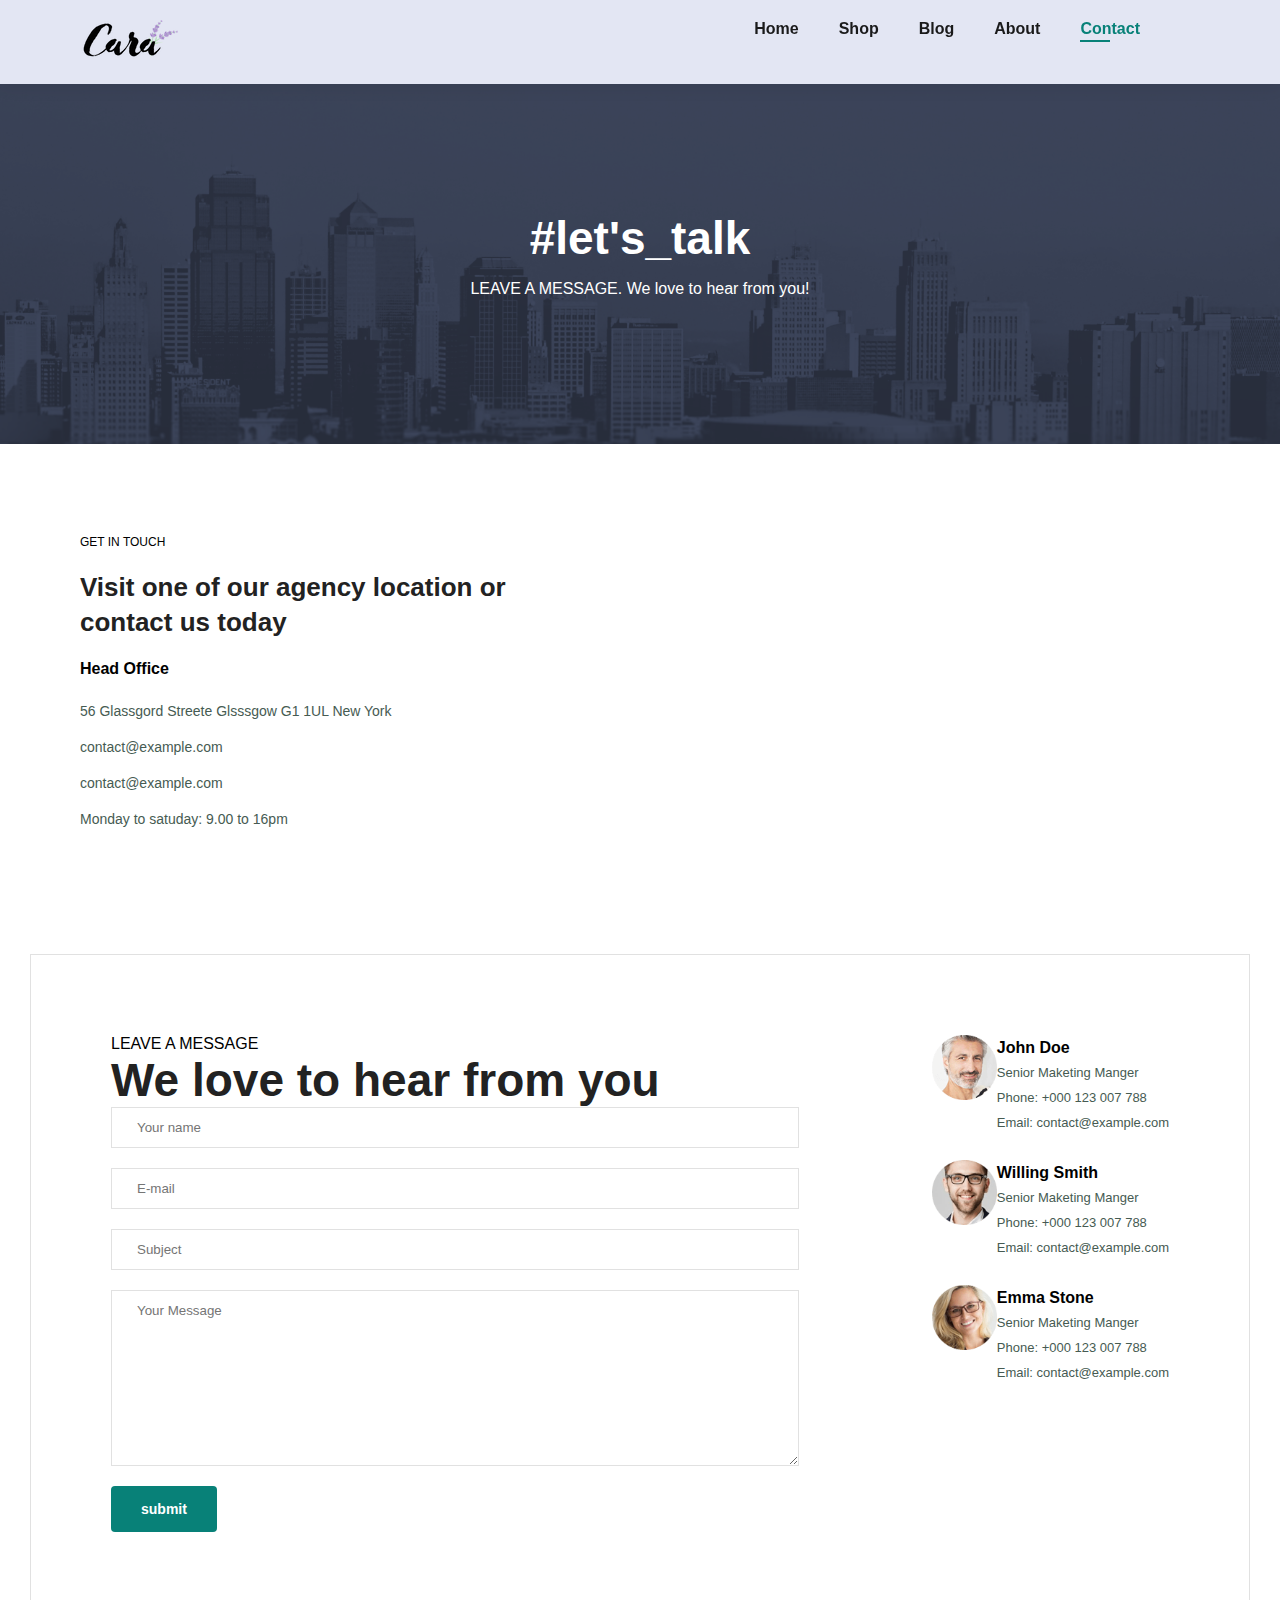
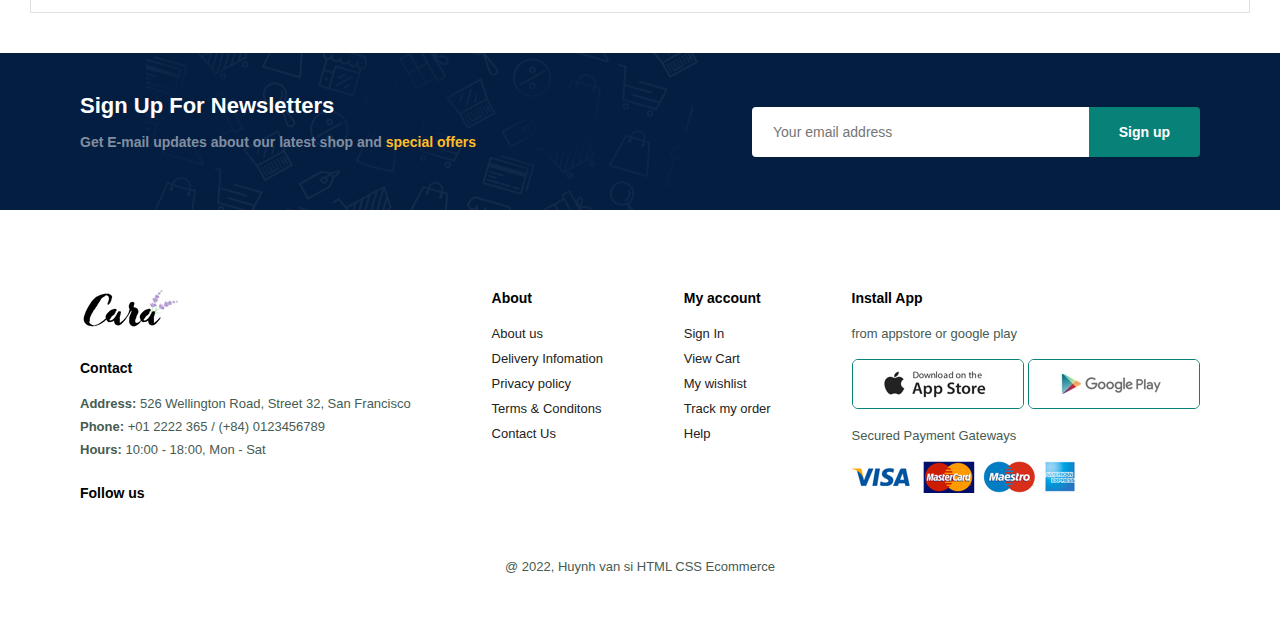
<file: contact.html>
<!DOCTYPE html>
<html lang="en">
<head>
    <meta charset="UTF-8">
    <meta http-equiv="X-UA-Compatible" content="IE=edge">
    <meta name="viewport" content="width=device-width, initial-scale=1.0">
    <title>Econmmerce Tutorial</title>
    <link rel="stylesheet" href="https://cdnjs.cloudflare.com/ajax/libs/font-awesome/6.1.1/css/all.min.css" integrity="sha512-KfkfwYDsLkIlwQp6LFnl8zNdLGxu9YAA1QvwINks4PhcElQSvqcyVLLD9aMhXd13uQjoXtEKNosOWaZqXgel0g==" crossorigin="anonymous" referrerpolicy="no-referrer" />
    <link rel="stylesheet" href="style.css">
    
</head>
<body>

    <section id="header">
        <a href="#"> <img src="img/logo.png" class="logo" alt=""> </a>

        <div>
            <ul id="navbar">
                <li><a href="index.html">Home</a></li>
                <li><a href="shop.html">Shop</a></li>
                <li><a href="blog.html">Blog</a></li>
                <li><a href="about.html">About</a></li>
                <li><a class="active" href="contact.html">Contact</a></li>
                <li><a id="lg-bag" href="cart/html"> <i class="fa-solid fa-store"></i> </a></li>     
                <a href="#" id="close"><i class="fa-solid fa-xmark"></i></a>
            </ul>
        </div>
        <div id="mobile">
            <a href="cart/html"> <i class="fa-solid fa-store"></i> </a>
            <i id="bar" class="fas fa-outdent"></i>
        </div>
    </section>

    <section id="page-header" class="about-header">
        <h2>#let's_talk</h2>

        <p>LEAVE A MESSAGE. We love to hear from you!</p>
    </section>

    <section id="contact-details" class="section-p1">
        <div class="details">
            <span>GET IN TOUCH</span>
            <h2>Visit one of our agency location or contact us today</h2>
            <h3>Head Office</h3>
            <div>
                <li>
                    <i class="fa-regular fa-map"> </i>
                    <p> 56 Glassgord Streete Glsssgow G1 1UL New York</p>
                </li>
                <li>
                    <i class="fa-regular fa-map"> </i>
                    <p> contact@example.com</p>
                </li>
                <li>
                    <i class="fa-regular fa-map"> </i>
                    <p> contact@example.com</p>
                </li>
                <li>
                    <i class="fa-regular fa-map"> </i>
                    <p> Monday to satuday: 9.00 to 16pm</p>
                </li>       
            </div>  
        </div>
        <div class="map">
            <iframe src="https://www.google.com/maps/embed?pb=!1m18!1m12!1m3!1d7857.683036643389!2d105.7662379348877!3d10.029933699999999!2m3!1f0!2f0!3f0!3m2!1i1024!2i768!4f13.1!3m3!1m2!1s0x31a0895a51d60719%3A0x9d76b0035f6d53d0!2zxJDhuqFpIGjhu41jIEPhuqduIFRoxqE!5e0!3m2!1svi!2s!4v1654314684960!5m2!1svi!2s"
             width="600" height="450" style="border:0;" allowfullscreen="" loading="lazy" referrerpolicy="no-referrer-when-downgrade"></iframe>
        </div>
    </section>

    <section id="form-details">
        <form action="">
            <span>LEAVE A MESSAGE</span>
            <h2>We love to hear from you</h2>
            <input type="text" placeholder="Your name">
            <input type="text" placeholder="E-mail">
            <input type="text" placeholder="Subject">
            <textarea name="" id="" cols="30" rows="10" placeholder="Your Message"></textarea>
            <button class="normal">submit</button>
        </form> 
        <div class="people">
            <div>
                <img src="img/people/1.png" alt="">
                <p><span>John Doe</span> Senior Maketing Manger <br> Phone: +000 123 007 788 <br>
                 Email: contact@example.com</p>
            </div>
            <div>
                <img src="img/people/2.png" alt="">
                <p><span>Willing Smith</span> Senior Maketing Manger <br> Phone: +000 123 007 788 <br>
                 Email: contact@example.com</p>
            </div>
            <div>
                <img src="img/people/3.png" alt="">
                <p><span>Emma Stone</span> Senior Maketing Manger <br> Phone: +000 123 007 788 <br>
                 Email: contact@example.com</p>
            </div>
        </div>
    </section>

    <section id="newsletter" class="section-p1 section-m1">
        <div class="newstext">
            <h4>Sign Up For Newsletters</h4>
            <p>Get E-mail updates about our latest shop and <span>special offers</span></p>  
        </div>
        <div class="form">
            <input type="text" placeholder="Your email address">
            <button class="normal">Sign up</button>
        </div>
    </section>

    <footer class="section-p1">
        <div class="col">
            <img class="logo" src="img/logo.png" alt="">
            <h4>Contact</h4>
            <p><strong>Address: </strong> 526 Wellington Road, Street 32, San Francisco</p>
            <p><strong>Phone: </strong>+01 2222 365 / (+84) 0123456789</p>
            <p><strong>Hours: </strong> 10:00 - 18:00, Mon - Sat</p>
            <div class="follow">
                <h4>Follow us</h4>
                <div class="icon">
                    <i class="fab fa-facebook-f"></i>
                    <i class="fab fa-twitter"></i>
                    <i class="fab fa-instagram"></i>
                    <i class="fab fa-pinterest-p"></i>
                    <i class="fab fa-youtube"></i>
                </div>
            </div>
        </div>

        <div class="col">
            <h4>About</h4>
            <a href="#">About us</a>
            <a href="#">Delivery Infomation</a>
            <a href="#">Privacy policy</a>
            <a href="#">Terms & Conditons</a>
            <a href="#">Contact Us</a>
        </div>

        <div class="col">
            <h4>My account</h4>
            <a href="#">Sign In</a>
            <a href="#">View Cart</a>
            <a href="#">My wishlist</a>
            <a href="#">Track my order</a>
            <a href="#">Help</a>
        </div>

        <div class="col install">
            <h4>Install App</h4>
            <p>from appstore or google play</p>
            <div class="row">
                <img src="img/pay/app.jpg" alt="">
                <img src="img/pay/play.jpg" alt="">
            </div>
            <p>Secured Payment Gateways</p>
            <img src="img/pay/pay.png" alt="">
        </div>
        <div class="copyright">
            <p>@ 2022, Huynh van si HTML CSS Ecommerce</p>
        </div>
    </footer>

    <script src="script.js"></script>
</body>
</html>
</file>
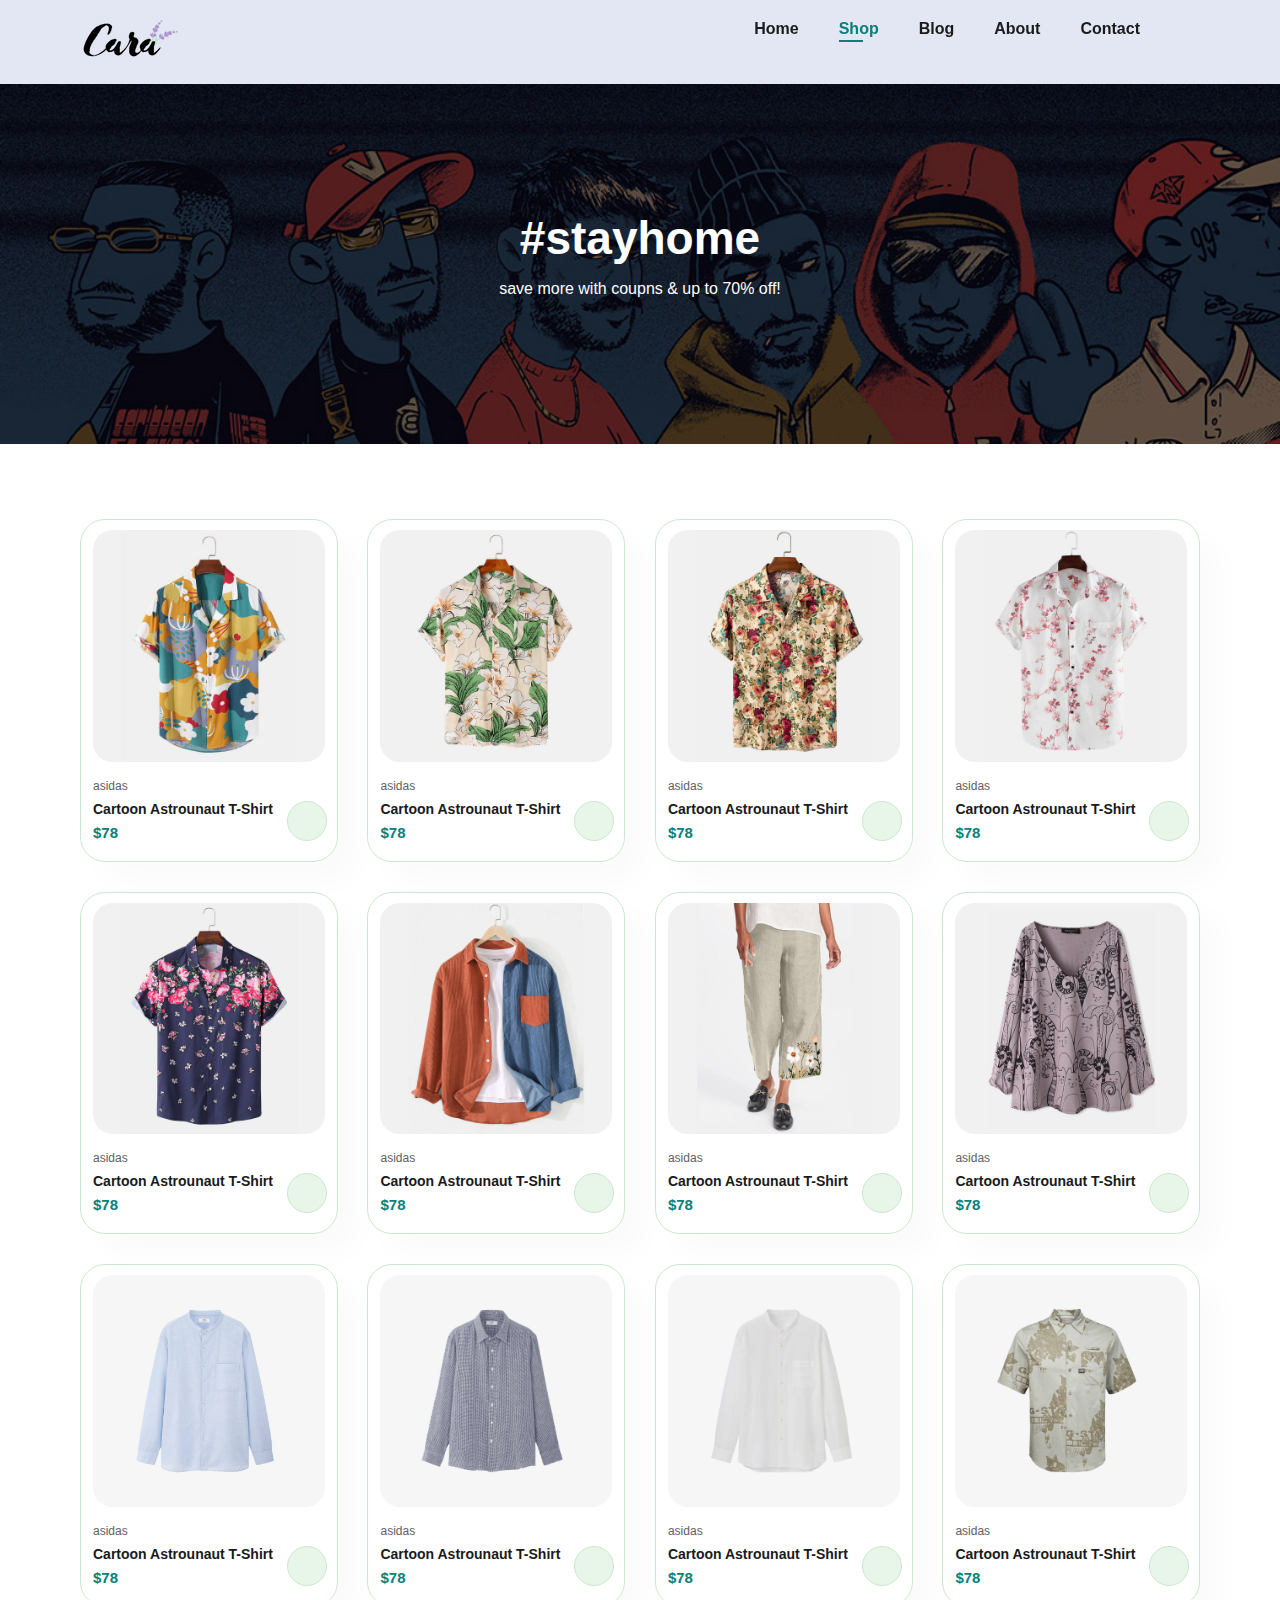
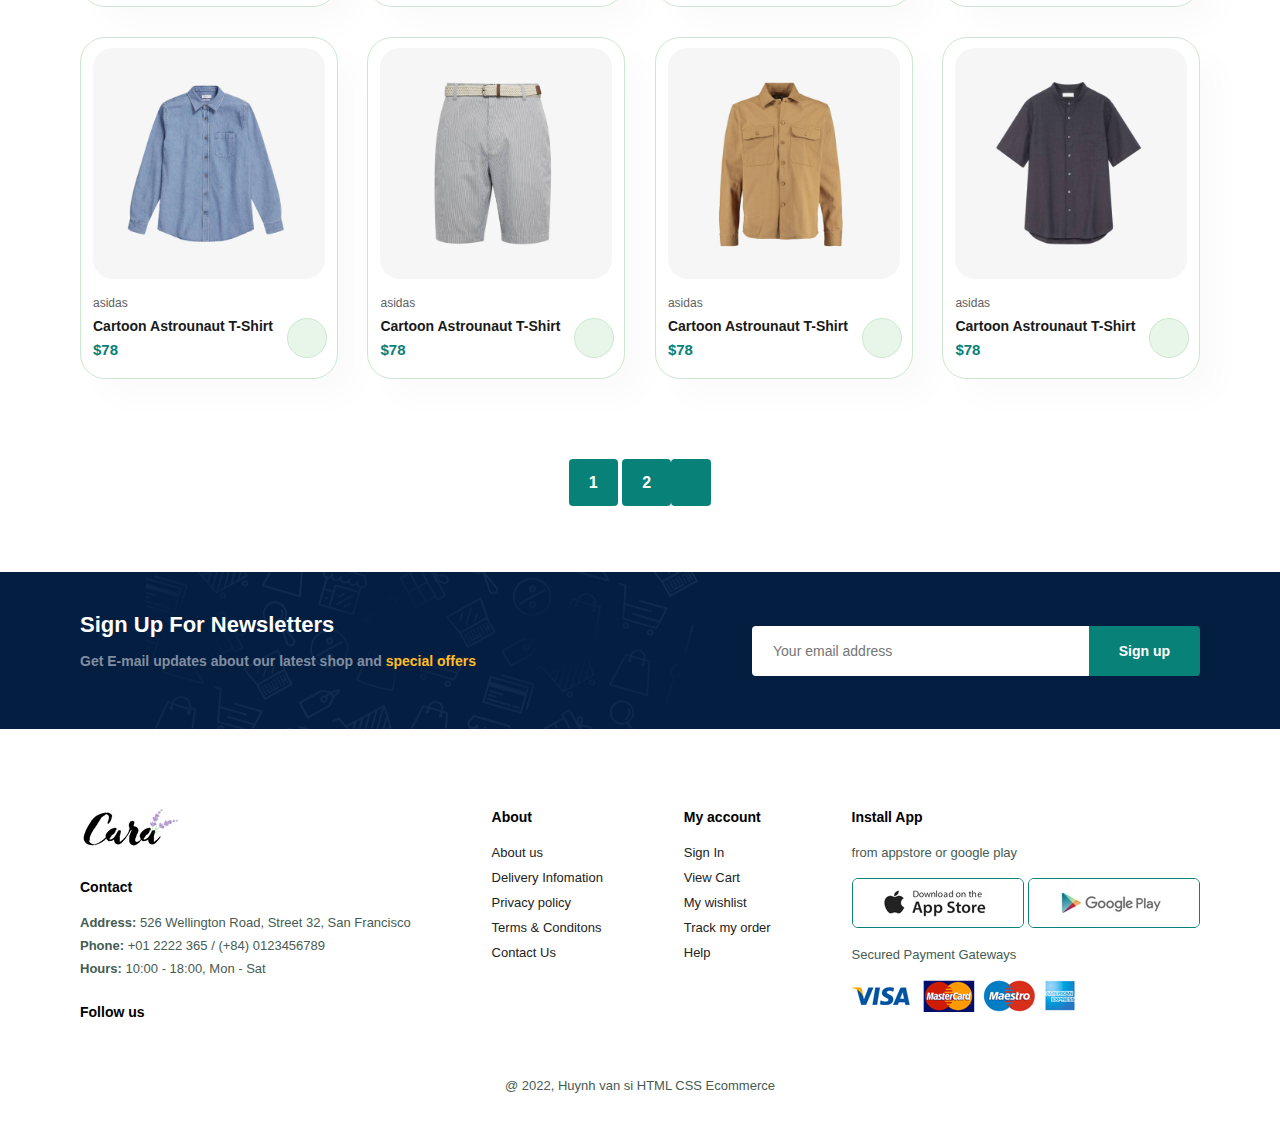
<file: shop.html>
<!DOCTYPE html>
<html lang="en">
<head>
    <meta charset="UTF-8">
    <meta http-equiv="X-UA-Compatible" content="IE=edge">
    <meta name="viewport" content="width=device-width, initial-scale=1.0">
    <title>Econmmerce Tutorial</title>
    <link rel="stylesheet" href="https://cdnjs.cloudflare.com/ajax/libs/font-awesome/6.1.1/css/all.min.css" integrity="sha512-KfkfwYDsLkIlwQp6LFnl8zNdLGxu9YAA1QvwINks4PhcElQSvqcyVLLD9aMhXd13uQjoXtEKNosOWaZqXgel0g==" crossorigin="anonymous" referrerpolicy="no-referrer" />
    <link rel="stylesheet" href="style.css">
    
</head>
<body>

    <section id="header">
        <a href="#"> <img src="img/logo.png" class="logo" alt=""> </a>

        <div>
            <ul id="navbar">
                <li><a href="index.html">Home</a></li>
                <li><a class="active" href="shop.html">Shop</a></li>
                <li><a href="blog.html">Blog</a></li>
                <li><a href="about.html">About</a></li>
                <li><a href="contact.html">Contact</a></li>
                <li><a id="lg-bag" href="cart/html"> <i class="fa-solid fa-store"></i> </a></li>     
                <a href="#" id="close"><i class="fa-solid fa-xmark"></i></a>
            </ul>
        </div>
        <div id="mobile">
            <a href="cart/html"> <i class="fa-solid fa-store"></i> </a>
            <i id="bar" class="fas fa-outdent"></i>
        </div>
    </section>

    <section id="page-header">
        <h2>#stayhome</h2>
        <p>save more with coupns & up to 70% off!</p>
    </section>


    <section id="product1" class="section-p1">
        <div class="pro-container">
            <div class="pro" onclick="window.location.href='sproduct.html';">
                <img src="img/products/f1.jpg" alt="">
                <div class="des">
                    <span>asidas</span>
                    <h5>Cartoon Astrounaut T-Shirt</h5>
                    <div class="star">
                        <i class="fas fa-star"></i>
                        <i class="fas fa-star"></i>
                        <i class="fas fa-star"></i>
                        <i class="fas fa-star"></i>
                        <i class="fas fa-star"></i>
                    </div>
                    <h4>$78</h4>
                </div>
                <a href="#"> <i class="fa-solid fa-bag-shopping cart" ></i></a>
            </div>
            <div class="pro">
                <img src="img/products/f2.jpg" alt="">
                <div class="des">
                    <span>asidas</span>
                    <h5>Cartoon Astrounaut T-Shirt</h5>
                    <div class="star">
                        <i class="fas fa-star"></i>
                        <i class="fas fa-star"></i>
                        <i class="fas fa-star"></i>
                        <i class="fas fa-star"></i>
                        <i class="fas fa-star"></i>
                    </div>
                    <h4>$78</h4>
                </div>
                <a href="#"> <i class="fa-solid fa-bag-shopping cart" ></i></a>
            </div>
            <div class="pro">
                <img src="img/products/f3.jpg" alt="">
                <div class="des">
                    <span>asidas</span>
                    <h5>Cartoon Astrounaut T-Shirt</h5>
                    <div class="star">
                        <i class="fas fa-star"></i>
                        <i class="fas fa-star"></i>
                        <i class="fas fa-star"></i>
                        <i class="fas fa-star"></i>
                        <i class="fas fa-star"></i>
                    </div>
                    <h4>$78</h4>
                </div>
                <a href="#"> <i class="fa-solid fa-bag-shopping cart" ></i></a>
            </div>
            <div class="pro">
                <img src="img/products/f4.jpg" alt="">
                <div class="des">
                    <span>asidas</span>
                    <h5>Cartoon Astrounaut T-Shirt</h5>
                    <div class="star">
                        <i class="fas fa-star"></i>
                        <i class="fas fa-star"></i>
                        <i class="fas fa-star"></i>
                        <i class="fas fa-star"></i>
                        <i class="fas fa-star"></i>
                    </div>
                    <h4>$78</h4>
                </div>
                <a href="#"> <i class="fa-solid fa-bag-shopping cart" ></i></a>
            </div>
            <div class="pro">
                <img src="img/products/f5.jpg" alt="">
                <div class="des">
                    <span>asidas</span>
                    <h5>Cartoon Astrounaut T-Shirt</h5>
                    <div class="star">
                        <i class="fas fa-star"></i>
                        <i class="fas fa-star"></i>
                        <i class="fas fa-star"></i>
                        <i class="fas fa-star"></i>
                        <i class="fas fa-star"></i>
                    </div>
                    <h4>$78</h4>
                </div>
                <a href="#"> <i class="fa-solid fa-bag-shopping cart" ></i></a>
            </div>
            <div class="pro">
                <img src="img/products/f6.jpg" alt="">
                <div class="des">
                    <span>asidas</span>
                    <h5>Cartoon Astrounaut T-Shirt</h5>
                    <div class="star">
                        <i class="fas fa-star"></i>
                        <i class="fas fa-star"></i>
                        <i class="fas fa-star"></i>
                        <i class="fas fa-star"></i>
                        <i class="fas fa-star"></i>
                    </div>
                    <h4>$78</h4>
                </div>
                <a href="#"> <i class="fa-solid fa-bag-shopping cart" ></i></a>
            </div>
            <div class="pro">
                <img src="img/products/f7.jpg" alt="">
                <div class="des">
                    <span>asidas</span>
                    <h5>Cartoon Astrounaut T-Shirt</h5>
                    <div class="star">
                        <i class="fas fa-star"></i>
                        <i class="fas fa-star"></i>
                        <i class="fas fa-star"></i>
                        <i class="fas fa-star"></i>
                        <i class="fas fa-star"></i>
                    </div>
                    <h4>$78</h4>
                </div>
                <a href="#"> <i class="fa-solid fa-bag-shopping cart" ></i></a>
            </div>
            <div class="pro">
                <img src="img/products/f8.jpg" alt="">
                <div class="des">
                    <span>asidas</span>
                    <h5>Cartoon Astrounaut T-Shirt</h5>
                    <div class="star">
                        <i class="fas fa-star"></i>
                        <i class="fas fa-star"></i>
                        <i class="fas fa-star"></i>
                        <i class="fas fa-star"></i>
                        <i class="fas fa-star"></i>
                    </div>
                    <h4>$78</h4>
                </div>
                <a href="#"> <i class="fa-solid fa-bag-shopping cart" ></i></a>
            </div>
        
            <div class="pro">
                <img src="img/products/n1.jpg" alt="">
                <div class="des">
                    <span>asidas</span>
                    <h5>Cartoon Astrounaut T-Shirt</h5>
                    <div class="star">
                        <i class="fas fa-star"></i>
                        <i class="fas fa-star"></i>
                        <i class="fas fa-star"></i>
                        <i class="fas fa-star"></i>
                        <i class="fas fa-star"></i>
                    </div>
                    <h4>$78</h4>
                </div>
                <a href="#"> <i class="fa-solid fa-bag-shopping cart" ></i></a>
            </div>
            <div class="pro">
                <img src="img/products/n2.jpg" alt="">
                <div class="des">
                    <span>asidas</span>
                    <h5>Cartoon Astrounaut T-Shirt</h5>
                    <div class="star">
                        <i class="fas fa-star"></i>
                        <i class="fas fa-star"></i>
                        <i class="fas fa-star"></i>
                        <i class="fas fa-star"></i>
                        <i class="fas fa-star"></i>
                    </div>
                    <h4>$78</h4>
                </div>
                <a href="#"> <i class="fa-solid fa-bag-shopping cart" ></i></a>
            </div>
            <div class="pro">
                <img src="img/products/n3.jpg" alt="">
                <div class="des">
                    <span>asidas</span>
                    <h5>Cartoon Astrounaut T-Shirt</h5>
                    <div class="star">
                        <i class="fas fa-star"></i>
                        <i class="fas fa-star"></i>
                        <i class="fas fa-star"></i>
                        <i class="fas fa-star"></i>
                        <i class="fas fa-star"></i>
                    </div>
                    <h4>$78</h4>
                </div>
                <a href="#"> <i class="fa-solid fa-bag-shopping cart" ></i></a>
            </div>
            <div class="pro">
                <img src="img/products/n4.jpg" alt="">
                <div class="des">
                    <span>asidas</span>
                    <h5>Cartoon Astrounaut T-Shirt</h5>
                    <div class="star">
                        <i class="fas fa-star"></i>
                        <i class="fas fa-star"></i>
                        <i class="fas fa-star"></i>
                        <i class="fas fa-star"></i>
                        <i class="fas fa-star"></i>
                    </div>
                    <h4>$78</h4>
                </div>
                <a href="#"> <i class="fa-solid fa-bag-shopping cart" ></i></a>
            </div>
            <div class="pro">
                <img src="img/products/n5.jpg" alt="">
                <div class="des">
                    <span>asidas</span>
                    <h5>Cartoon Astrounaut T-Shirt</h5>
                    <div class="star">
                        <i class="fas fa-star"></i>
                        <i class="fas fa-star"></i>
                        <i class="fas fa-star"></i>
                        <i class="fas fa-star"></i>
                        <i class="fas fa-star"></i>
                    </div>
                    <h4>$78</h4>
                </div>
                <a href="#"> <i class="fa-solid fa-bag-shopping cart" ></i></a>
            </div>
            <div class="pro">
                <img src="img/products/n6.jpg" alt="">
                <div class="des">
                    <span>asidas</span>
                    <h5>Cartoon Astrounaut T-Shirt</h5>
                    <div class="star">
                        <i class="fas fa-star"></i>
                        <i class="fas fa-star"></i>
                        <i class="fas fa-star"></i>
                        <i class="fas fa-star"></i>
                        <i class="fas fa-star"></i>
                    </div>
                    <h4>$78</h4>
                </div>
                <a href="#"> <i class="fa-solid fa-bag-shopping cart" ></i></a>
            </div>
            <div class="pro">
                <img src="img/products/n7.jpg" alt="">
                <div class="des">
                    <span>asidas</span>
                    <h5>Cartoon Astrounaut T-Shirt</h5>
                    <div class="star">
                        <i class="fas fa-star"></i>
                        <i class="fas fa-star"></i>
                        <i class="fas fa-star"></i>
                        <i class="fas fa-star"></i>
                        <i class="fas fa-star"></i>
                    </div>
                    <h4>$78</h4>
                </div>
                <a href="#"> <i class="fa-solid fa-bag-shopping cart" ></i></a>
            </div>
            <div class="pro">
                <img src="img/products/n8.jpg" alt="">
                <div class="des">
                    <span>asidas</span>
                    <h5>Cartoon Astrounaut T-Shirt</h5>
                    <div class="star">
                        <i class="fas fa-star"></i>
                        <i class="fas fa-star"></i>
                        <i class="fas fa-star"></i>
                        <i class="fas fa-star"></i>
                        <i class="fas fa-star"></i>
                    </div>
                    <h4>$78</h4>
                </div>
                <a href="#"> <i class="fa-solid fa-bag-shopping cart" ></i></a>
            </div>
        </div>

    </section>  

    <section id="pagination" class="section-p1">
        <a href="#">1</a>
        <a href="#">2</a>
        <a href="#"> <i class="fa-solid fa-right-long"></i> </a>
    </section>

    <section id="newsletter" class="section-p1 section-m1">
        <div class="newstext">
            <h4>Sign Up For Newsletters</h4>
            <p>Get E-mail updates about our latest shop and <span>special offers</span></p>  
        </div>
        <div class="form">
            <input type="text" placeholder="Your email address">
            <button class="normal">Sign up</button>
        </div>
    </section>
   
    <footer class="section-p1">
        <div class="col">
            <img class="logo" src="img/logo.png" alt="">
            <h4>Contact</h4>
            <p><strong>Address: </strong> 526 Wellington Road, Street 32, San Francisco</p>
            <p><strong>Phone: </strong>+01 2222 365 / (+84) 0123456789</p>
            <p><strong>Hours: </strong> 10:00 - 18:00, Mon - Sat</p>
            <div class="follow">
                <h4>Follow us</h4>
                <div class="icon">
                    <i class="fab fa-facebook-f"></i>
                    <i class="fab fa-twitter"></i>
                    <i class="fab fa-instagram"></i>
                    <i class="fab fa-pinterest-p"></i>
                    <i class="fab fa-youtube"></i>
                </div>
            </div>
        </div>

        <div class="col">
            <h4>About</h4>
            <a href="#">About us</a>
            <a href="#">Delivery Infomation</a>
            <a href="#">Privacy policy</a>
            <a href="#">Terms & Conditons</a>
            <a href="#">Contact Us</a>
        </div>

        <div class="col">
            <h4>My account</h4>
            <a href="#">Sign In</a>
            <a href="#">View Cart</a>
            <a href="#">My wishlist</a>
            <a href="#">Track my order</a>
            <a href="#">Help</a>
        </div>

        <div class="col install">
            <h4>Install App</h4>
            <p>from appstore or google play</p>
            <div class="row">
                <img src="img/pay/app.jpg" alt="">
                <img src="img/pay/play.jpg" alt="">
            </div>
            <p>Secured Payment Gateways</p>
            <img src="img/pay/pay.png" alt="">
        </div>
        <div class="copyright">
            <p>@ 2022, Huynh van si HTML CSS Ecommerce</p>
        </div>
    </footer>

    <script src="script.js"></script>
</body>
</html>
</file>
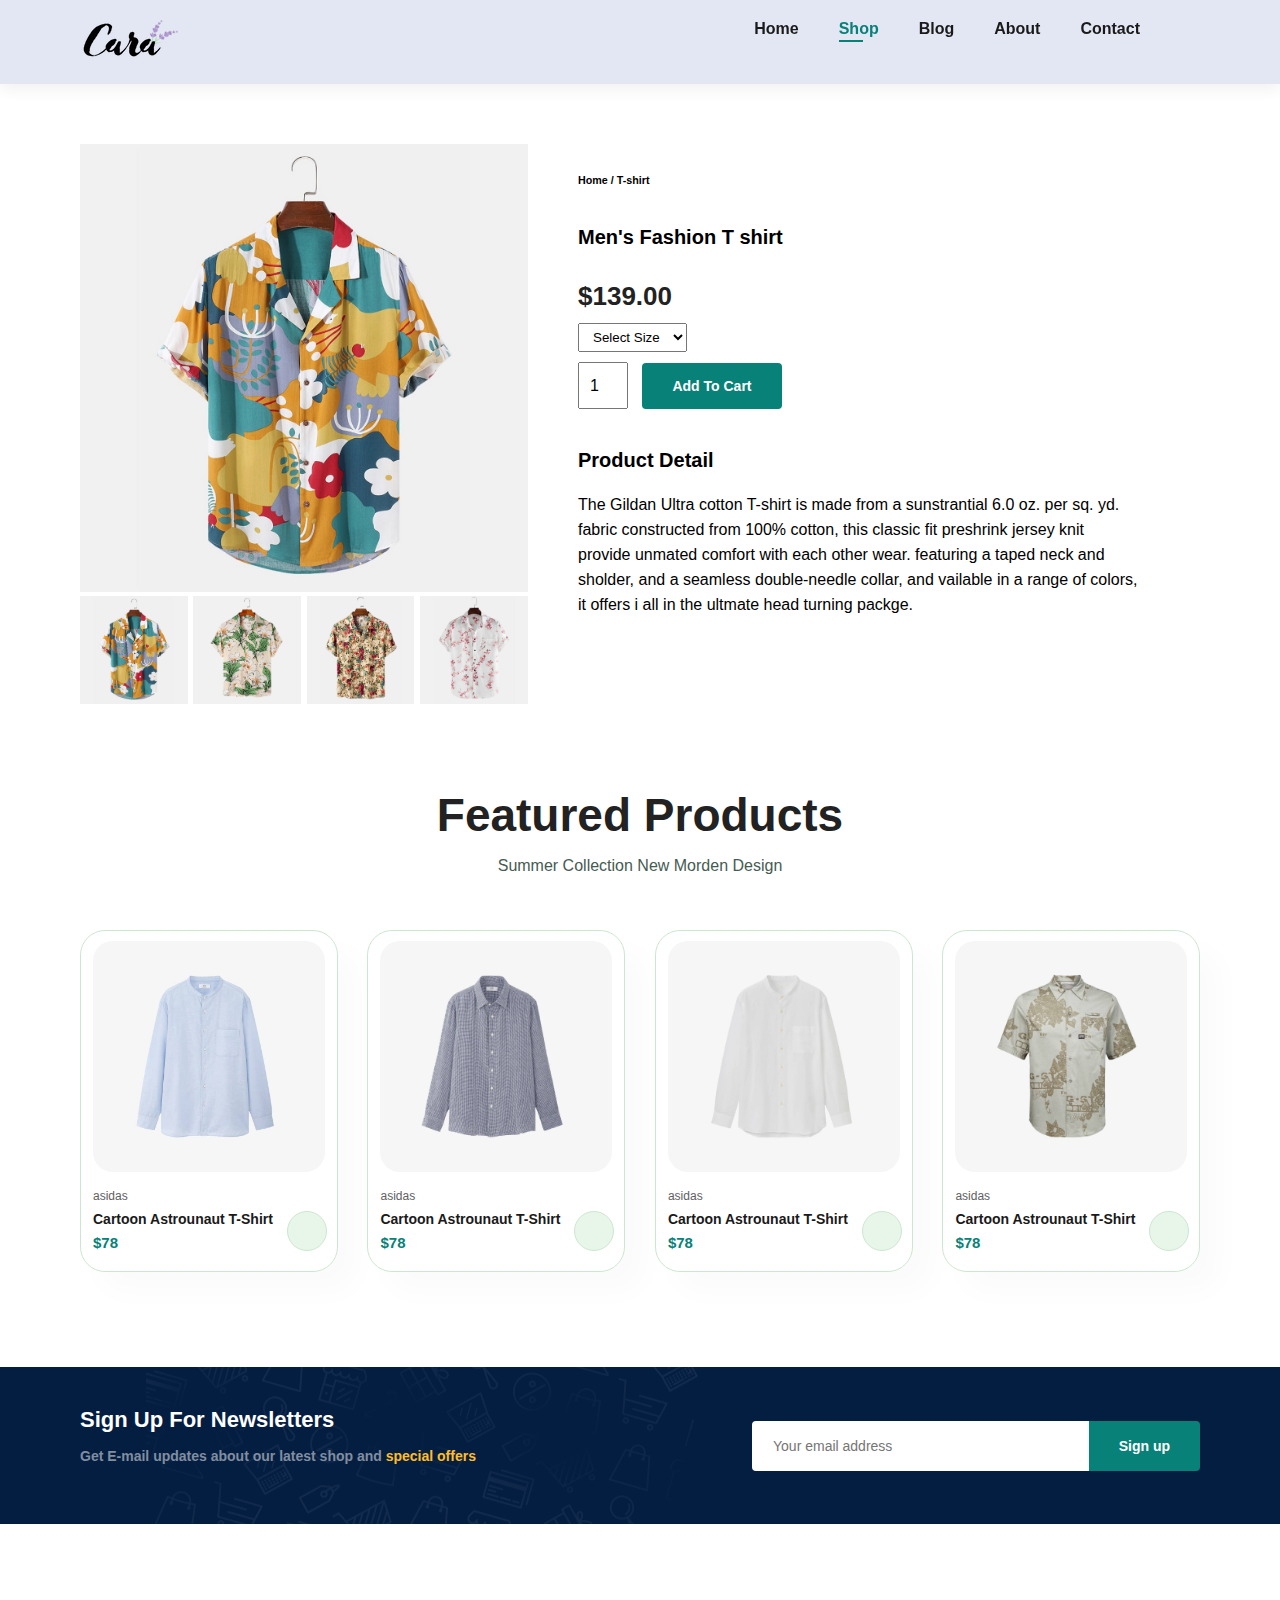
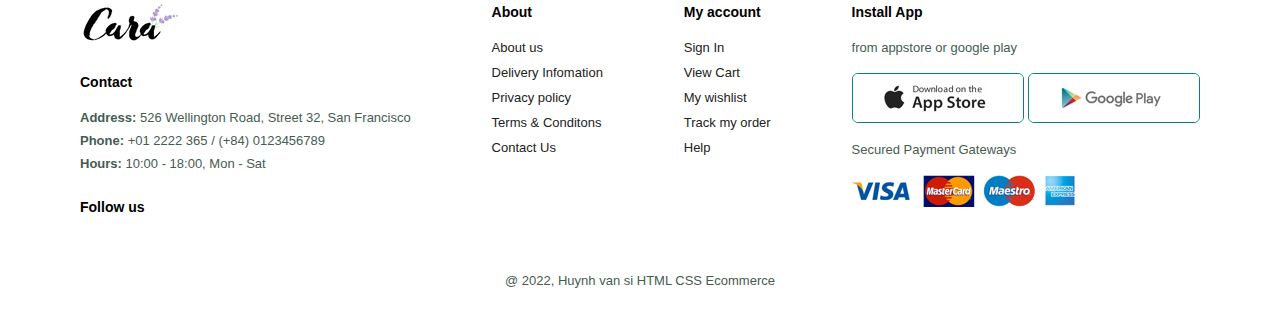
<file: sproduct.html>
<!DOCTYPE html>
<html lang="en">
<head>
    <meta charset="UTF-8">
    <meta http-equiv="X-UA-Compatible" content="IE=edge">
    <meta name="viewport" content="width=device-width, initial-scale=1.0">
    <title>Econmmerce Tutorial</title>
    <link rel="stylesheet" href="https://cdnjs.cloudflare.com/ajax/libs/font-awesome/6.1.1/css/all.min.css" integrity="sha512-KfkfwYDsLkIlwQp6LFnl8zNdLGxu9YAA1QvwINks4PhcElQSvqcyVLLD9aMhXd13uQjoXtEKNosOWaZqXgel0g==" crossorigin="anonymous" referrerpolicy="no-referrer" />
    <link rel="stylesheet" href="style.css">
    
</head>
<body>

    <section id="header">
        <a href="#"> <img src="img/logo.png" class="logo" alt=""> </a>

        <div>
            <ul id="navbar">
                <li><a href="index.html">Home</a></li>
                <li><a class="active" href="shop.html">Shop</a></li>
                <li><a href="blog.html">Blog</a></li>
                <li><a href="about.html">About</a></li>
                <li><a href="contact.html">Contact</a></li>
                <li><a id="lg-bag" href="cart/html"> <i class="fa-solid fa-store"></i> </a></li>     
                <a href="#" id="close"><i class="fa-solid fa-xmark"></i></a>
            </ul>
        </div>
        <div id="mobile">
            <a href="cart/html"> <i class="fa-solid fa-store"></i> </a>
            <i id="bar" class="fas fa-outdent"></i>
        </div>
    </section>

    <section id="prodetails" class="section-p1">
        <div class="single-pro-image">
            <img src="img/products/f1.jpg" width="100%" id="MainImg" alt="">
            <div class="small-img-group">
                <div class="small-img-col">
                    <img src="img/products/f1.jpg" width="100%" class="small-img" alt="">
                </div>
                <div class="small-img-col">
                    <img src="img/products/f2.jpg" width="100%" class="small-img" alt="">
                </div>
                <div class="small-img-col">
                    <img src="img/products/f3.jpg" width="100%" class="small-img" alt="">
                </div>
                <div class="small-img-col">
                    <img src="img/products/f4.jpg" width="100%" class="small-img" alt="">
                </div>
            </div>
        </div>

        <div class="single-pro-details">
            <h6>Home / T-shirt</h6>
            <h4>Men's Fashion T shirt</h4>
            <h2>$139.00</h2>
            <select>
                <option>Select Size</option>
                <option>XL</option>
                <option>XXL</option>
                <option>Small</option>
                <option>Large</option>
            </select>
            <input type="number" value="1">
            <button class="normal">Add To Cart</button>
            <h4>Product Detail</h4>
            <span>
                The Gildan Ultra cotton T-shirt is made from a sunstrantial 6.0 oz. per sq. yd. fabric
                constructed from 100% cotton, this classic fit preshrink jersey knit provide
                unmated comfort with each other wear. featuring a taped neck and sholder, and a seamless
                double-needle collar, and vailable in a range of colors, it offers i all in the ultmate head turning packge.
            </span>
        </div>

    </section>

    <section id="product1" class="section-p1">
        <h2>Featured Products</h2>
        <p>Summer Collection New Morden Design</p>
        <div class="pro-container">
            <div class="pro">
                <img src="img/products/n1.jpg" alt="">
                <div class="des">
                    <span>asidas</span>
                    <h5>Cartoon Astrounaut T-Shirt</h5>
                    <div class="star">
                        <i class="fas fa-star"></i>
                        <i class="fas fa-star"></i>
                        <i class="fas fa-star"></i>
                        <i class="fas fa-star"></i>
                        <i class="fas fa-star"></i>
                    </div>
                    <h4>$78</h4>
                </div>
                <a href="#"> <i class="fa-solid fa-bag-shopping cart" ></i></a>
            </div>
            <div class="pro">
                <img src="img/products/n2.jpg" alt="">
                <div class="des">
                    <span>asidas</span>
                    <h5>Cartoon Astrounaut T-Shirt</h5>
                    <div class="star">
                        <i class="fas fa-star"></i>
                        <i class="fas fa-star"></i>
                        <i class="fas fa-star"></i>
                        <i class="fas fa-star"></i>
                        <i class="fas fa-star"></i>
                    </div>
                    <h4>$78</h4>
                </div>
                <a href="#"> <i class="fa-solid fa-bag-shopping cart" ></i></a>
            </div>
            <div class="pro">
                <img src="img/products/n3.jpg" alt="">
                <div class="des">
                    <span>asidas</span>
                    <h5>Cartoon Astrounaut T-Shirt</h5>
                    <div class="star">
                        <i class="fas fa-star"></i>
                        <i class="fas fa-star"></i>
                        <i class="fas fa-star"></i>
                        <i class="fas fa-star"></i>
                        <i class="fas fa-star"></i>
                    </div>
                    <h4>$78</h4>
                </div>
                <a href="#"> <i class="fa-solid fa-bag-shopping cart" ></i></a>
            </div>
            <div class="pro">
                <img src="img/products/n4.jpg" alt="">
                <div class="des">
                    <span>asidas</span>
                    <h5>Cartoon Astrounaut T-Shirt</h5>
                    <div class="star">
                        <i class="fas fa-star"></i>
                        <i class="fas fa-star"></i>
                        <i class="fas fa-star"></i>
                        <i class="fas fa-star"></i>
                        <i class="fas fa-star"></i>
                    </div>
                    <h4>$78</h4>
                </div>
                <a href="#"> <i class="fa-solid fa-bag-shopping cart" ></i></a>
            </div>
        </div>

    </section> 

    <section id="newsletter" class="section-p1 section-m1">
        <div class="newstext">
            <h4>Sign Up For Newsletters</h4>
            <p>Get E-mail updates about our latest shop and <span>special offers</span></p>  
        </div>
        <div class="form">
            <input type="text" placeholder="Your email address">
            <button class="normal">Sign up</button>
        </div>
    </section>
   
    <footer class="section-p1">
        <div class="col">
            <img class="logo" src="img/logo.png" alt="">
            <h4>Contact</h4>
            <p><strong>Address: </strong> 526 Wellington Road, Street 32, San Francisco</p>
            <p><strong>Phone: </strong>+01 2222 365 / (+84) 0123456789</p>
            <p><strong>Hours: </strong> 10:00 - 18:00, Mon - Sat</p>
            <div class="follow">
                <h4>Follow us</h4>
                <div class="icon">
                    <i class="fab fa-facebook-f"></i>
                    <i class="fab fa-twitter"></i>
                    <i class="fab fa-instagram"></i>
                    <i class="fab fa-pinterest-p"></i>
                    <i class="fab fa-youtube"></i>
                </div>
            </div>
        </div>

        <div class="col">
            <h4>About</h4>
            <a href="#">About us</a>
            <a href="#">Delivery Infomation</a>
            <a href="#">Privacy policy</a>
            <a href="#">Terms & Conditons</a>
            <a href="#">Contact Us</a>
        </div>

        <div class="col">
            <h4>My account</h4>
            <a href="#">Sign In</a>
            <a href="#">View Cart</a>
            <a href="#">My wishlist</a>
            <a href="#">Track my order</a>
            <a href="#">Help</a>
        </div>

        <div class="col install">
            <h4>Install App</h4>
            <p>from appstore or google play</p>
            <div class="row">
                <img src="img/pay/app.jpg" alt="">
                <img src="img/pay/play.jpg" alt="">
            </div>
            <p>Secured Payment Gateways</p>
            <img src="img/pay/pay.png" alt="">
        </div>
        <div class="copyright">
            <p>@ 2022, Huynh van si HTML CSS Ecommerce</p>
        </div>
    </footer>

    <script>
        var MainImg = document.getElementById("MainImg");
        var smallimg = document.getElementsByClassName("small-img");

        smallimg[0].onclick = function(){
            MainImg.src = smallimg[0].src;
        }
        smallimg[1].onclick = function(){
            MainImg.src = smallimg[1].src;
        }
        smallimg[2].onclick = function(){
            MainImg.src = smallimg[2].src;
        }
        smallimg[3].onclick = function(){
            MainImg.src = smallimg[3].src;
        }
    </script>

    <script src="script.js"></script>
</body>
</html>
</file>
<file: style.css>
@import url('https://fonts.googleapis.com/css2?family=M+PLUS+Rounded+1c:wght@100;300;400;500;700;800;900&family=Roboto:ital,wght@0,100;0,300;0,400;0,500;0,700;0,900;1,100;1,300;1,400;1,500;1,700;1,900&display=swap');

*{
    margin: 0;
    padding: 0;
    box-sizing: border-box;
    font-family: 'Spartan', sans-serif;
}

h1 {
    font-size: 50px;
    line-height: 64px;
    color: #222;
}

h2 {
    font-size: 46px;
    line-height: 54px;
    color: #222;
}

h4 {
    font-size: 20px;
}
a{
    text-decoration: none;
}

p{
    font-size: 16px;
    color: #465b52;
    margin: 15px 0 20px 0;
}

.section-p1{
    padding: 40px 80px;
}

.section-m1 {
    margin: 40px 0;
}
body {
    width: 100%;
}
button.normal{
    font-size: 14px;
    font-weight: 600;
    padding: 15px 30px;
    color: #000;
    background-color: #fff;
    border-radius: 4px;
    cursor: pointer;
    border: none;
    outline: none;
    transition: 0.2s;
}
button.white{
    font-size: 13px;
    font-weight: 600;
    padding: 11px 18px;
    color: #fff;
    background-color: transparent;
    cursor: pointer;
    border: 1px solid #fff;
    outline: none;
    transition: 0.2s;
}

#mobile{
    display: none;
    align-items: center;
}
#close{
    display: none;
}

/* header */
#header {
    display: flex;
    justify-content: space-between;
    padding: 20px 80px;
    background-color: #E3E6F3;
    box-shadow: 0 5px 15px rgba(0, 0, 0, 0.06);
    z-index: 999;
    position: sticky;
    top: 0;
    left: 0;
}
#navbar {
    display: flex;
    align-items: center;
    justify-content: center;
}
#navbar li {
    list-style: none;
    padding: 0 20px;
    position: relative;
}
#navbar li a{
    text-decoration: none;
    font-size: 16px;
    font-weight: 600;
    color: #1a1a1a;
    transition: 0.3s ease;
}
#navbar li a:hover,
#navbar li a.active {
    color: #088178;
}
#navbar li a.active::after,
#navbar li a:hover::after{
    content: "";
    width: 30%;
    height: 2px;
    background: #088178;
    position: absolute;
    bottom: -4px;
    left: 20px;
}
/* Home page */
#hero {
    background-image: url("img/hero4.png");
    height: 90vh;
    width: 100%;
    background-size: cover;
    background-position: top 25% right 0;
    padding: 0 80px;
    display: flex;
    flex-direction: column;
    align-items: flex-start;
    justify-content: center;
}
#hero h4{
    padding-bottom: 15px;
}
#hero h1{
    color: #088178;
}
#hero button {
    background-image: url("img/button.png");
    background-color: transparent;
    color: #088178;
    border: 0;
    padding: 14px 80px 14px 65px;
    background-repeat: no-repeat;
    cursor: pointer;
    font-weight: 700;
    font-size: 15px;
}
#feature {
    display: flex;
    align-items: center;
    justify-content: space-between;
    flex-wrap: wrap;
}
#feature .fe-box{
    width: 180px;
    text-align: center;
    padding: 25px 15px; 
    box-shadow: 20px 20px 34px rgba(0, 0, 0, 0.03);
    border: 1px solid #cce7d0;
    border-radius: 4px;
    margin: 15px 0;
}
#feature .fe-box:hover {
    box-shadow: 10px 10px 54px rgba(0, 0, 0, 0.1);
}
#feature .fe-box img{
    width: 100%;
    margin-bottom: 10px;
}
#feature .fe-box h6{
    display: inline-block;
    padding: 9px 8px 6px 8px;
    line-height: 1;
    border-radius: 4px;
    color: #088178;
    background-color: #fddde4;
}
#feature .fe-box:nth-child(2) h6{
    background-color: #cdebbc;
}
#feature .fe-box:nth-child(3) h6{
    background-color: #d1eBf2;
}
#feature .fe-box:nth-child(4) h6{
    background-color: #cdd4f8;
}
#feature .fe-box:nth-child(5) h6{
    background-color: #f6dbf6;
}
#feature .fe-box:nth-child(6) h6{
    background-color: #fff2e5;
}
/* prodeuct  */
#product1{
    text-align: center;
}
#product1 .pro-container{
    display: flex;
    justify-content: space-between;
    padding-top: 20px;
    flex-wrap: wrap;
}
#product1 .pro{
    width: 23%;
    min-width: 250px;
    padding: 10px 12px;
    border: 1px solid #cce7d0;
    border-radius: 25px;
    cursor: pointer;
    box-shadow: 20px 20px 30px rgba(0, 0, 0, 0.02);
    margin: 15px 0;
    transition: 0.2s ease;
    position: relative;
}
#product1 .pro:hover{
    box-shadow: 20px 20px 30px rgba(0, 0, 0, 0.06);
}
#product1 .pro img{
    width: 100%;
    border-radius: 20px;
}
#product1 .pro .des {
    text-align: start;
    padding: 10px 0;
}
#product1 .pro .des span {
    color: #606063;
    font-size: 12px;
}
#product1 .pro .des h5{
    padding-top: 7px;
    color: #1a1a1a;
    font-size: 14px;
}
#product1 .pro .des i{
    font-size: 12px;
    color: rgb(243, 181, 25);
}
#product1 .pro .des h4{
    padding-top: 7px;
    font-size: 15px;
    font-weight: 700;
    color: #088178;
}
#product1 .pro .cart{
    width: 40px;
    height: 40px;
    line-height: 40px;
    border-radius: 50px;
    background-color: #e8f6ea;
    color: #088178;
    border: 1px solid #cce7d0;
    position: absolute;
    bottom: 20px;
    right: 10px;
}
/* banner */
#banner {
    display: flex;
    flex-direction: column;
    justify-content: center;
    align-items: center;
    text-align: center;
    background-image: url("img/banner/b2.jpg");
    width: 100%;
    height: 40vh;
    background-size: cover;
    background-position: center;
}
#banner h4{
    color: #fff;
    font-size: 26px;
}
#banner h2{
    color: #fff;
    font-size: 30px;
    padding: 10px 0;
}
#banner h2 span{
    color: #ef3636;
    
}
#banner button:hover{
    background-color: #088178;
    color: #fff;
}
#sm-banner {
    display: flex;
    justify-content: space-between;
    flex-wrap: wrap;
}
#sm-banner .banner-box{
    display: flex;
    flex-direction: column;
    justify-content: center;
    align-items: flex-start;
    background-image: url("img/banner/b17.jpg");
    min-width: 540px;
    height: 50vh;
    background-size: cover;
    background-position: center;
    padding: 30px;
}
#sm-banner .banner-box2{
    background-image: url("img/banner/b10.jpg");
}
#sm-banner h4{
    color: #fff;
    font-size: 20px;
    font-weight: 300;
}
#sm-banner h2{
    color: #fff;
    font-size: 28px;
    font-weight: 800;
}
#sm-banner span{
    color: #fff;
    font-size: 14px;
    font-weight: 500;
    padding-bottom: 15px;
}
#sm-banner .banner-box:hover button{
    background: #088178;
    border: 1px solid #088178;
}
#banner3 {
    display: flex;
    justify-content: space-between;
    flex-wrap: wrap;
    padding: 0 80px;
}
#banner3 .banner-box {
    display: flex;
    flex-direction: column;
    justify-content: center;
    align-items: flex-start;
    background-image: url("img/banner/b7.jpg");
    min-width: 30%;
    height: 30vh;
    background-size: cover;
    background-position: center;
    padding: 20px;
    margin-bottom: 20px;
}
#banner3 .banner-box2 {
    background-image: url("img/banner/b4.jpg");
}
#banner3 .banner-box3 {
    background-image: url("img/banner/b18.jpg");
}
#banner3 h2{
    color: #fff;
    font-weight: 900;
    font-size: 22px;
}
#banner3 h3 {
    color: #ec544e;
    font-weight: 800;
    font-size: 15px;
}
#newsletter{
    display: flex;
    justify-content: space-between;
    flex-wrap: wrap;
    align-items: center;
    background-image: url("img/banner/b14.png");
    background-repeat: no-repeat;
    background-position: 20% 30%;
    background-color: #041e42;
}
#newsletter .form{
    display: flex;
    width: 40%;
}
#newsletter h4{
    font-size: 22px;
    font-weight: 700;
    color: #fff;
}
#newsletter p {
    font-size: 14px;
    font-weight: 600;
    color: #818ea0;
}
#newsletter p span{
    color: #ffbd27;
}
#newsletter input{
    height: 3.125rem;
    padding: 0 1.25rem;
    font-size: 14px;
    width: 100%;
    border: 1px solid transparent;
    border-radius: 4px;
    outline: none;
    border-top-right-radius: 0;
    border-bottom-right-radius: 0;
}
#newsletter button{
    background-color: #088178;
    color: #fff;
    white-space: nowrap;
    border-top-left-radius: 0;
    border-bottom-left-radius: 0;
}
/* footer */
footer {
    display: flex;
    flex-wrap: wrap;
    justify-content: space-between;
}
footer .col{
    display: flex;
    flex-direction: column;
    align-items: flex-start;
    margin-bottom: 20px;
}
footer .logo{
    margin-bottom: 30px;
}
footer h4{
    font-size: 14px;
    padding-bottom: 20px;
}
footer p {
    font-size: 13px;
    margin: 0 0 8px 0;
}
footer a{
    font-size: 13px;
    text-decoration: none;
    color: #222;
    margin-bottom: 10px;
}
footer .follow{
    margin-top: 20px;
}
footer .follow i{
    color: #465b52;
    padding-right: 4px;
    cursor: pointer;
}
footer .install .row img{
    border: 1px solid #088178;
    border-radius: 6px;
}
footer .install img{
    margin: 10px 0 15px 0;
}
footer .follow i:hover,
footer a:hover{
    color: #088178;
}
footer .copyright{
    width: 100%;
    text-align: center;
}

/* Responsive */
@media (max-width:799px){
    .section-p1{
        padding: 40px 40px;
    }
    #navbar{
        display: flex;
        flex-direction: column;
        align-items: flex-start;
        position: fixed;
        justify-content: flex-start;
        top: 0;
        right: -300px;
        height: 100vh;
        width: 300px;
        background-color: #E3E6F3;
        box-shadow: 0 40px 60px rgba(0, 0, 0, 0.1);
        padding: 80px 0 0 10px;
        transition: 0.3s;
    }
    #navbar.active{
        right: 0;
    }
    #navbar li{
        margin-bottom: 25px;
    }
    #mobile{
        display: flex;
        align-items: center;
    }
    #mobile i{ 
        color: #1a1a1a;
        font-size: 24px;
        padding-left: 20px;
    }
    #close{
        display: flex;
        position: absolute;
        top: 30px;
        left: 30px;
        color: #222;
        font-size: 24px;
    }
    #lg-bag{
        display: none;
    }
    #hero{
        height: 70vh;
        padding: 0 80px;
        background-position: top 30% right 30%;
    }
    #feature{
        justify-content: center;
    }
    #feature .fe-box{
        margin: 15px 15px;
    }
    #product1 .pro-container{
        justify-content: center;
    }
    #product1 .pro{
        margin: 15px;
    }
    #banner{
        height: 20vh;
    }
    #sm-banner .banner-box{
        min-width: 100%;
        height: 30vh;
    }
    #banner3 {
        padding: 0 40px;
    }
    #banner3 .banner-box{
        width: 28%;
    }
    #newsletter .form{
        width: 70%;
    }
    /* Contact page */
    #form-details {
        padding: 40px;
    }
    #form-details form{
        width: 50%;
    }
}
/* 
======= Shop page ========
*/
#page-header{
    background-image: url("img/banner/b1.jpg");
    width: 100%;
    height: 40vh;
    background-size: cover;
    display: flex;
    justify-content: center;
    text-align: center;
    flex-direction: column;
    padding: 14px;
}
#page-header h2,
#page-header p{
    color: #fff;
}
#pagination{
    text-align: center;
}
#pagination a{
    background-color: #088178;
    padding: 15px 20px;
    border-radius: 4px;
    color: #fff;
    font-weight: 600;
}
#pagination a i {
    font-size: 16px;
    font-weight: 600;
}
/* 
==== Single product ====
*/
#prodetails{
    display: flex;
    margin-top: 20px;
}
#prodetails .single-pro-image {
    width: 40%;
    margin-right: 50px;
}
.small-img-group{
    display: flex;
    justify-content: space-between;
}
.small-img-col{
    flex-basis: 24%;
}
#prodetails .single-pro-details{
    width: 50%;
    padding-top: 30px; 
}
#prodetails .single-pro-details h4{
    padding: 40px 0 20px;
}
#prodetails .single-pro-details h2{
    font-size: 26px;
}
#prodetails .single-pro-details select{
    display: block;
    padding: 5px 10px;
    margin-bottom: 10px;
}
#prodetails .single-pro-details input{
    width: 50px;
    height: 47px;
    padding-left: 10px;
    font-size: 16px;
    margin-right: 10px;
}
#prodetails .single-pro-details input:focus {
    outline: none;
}
#prodetails .single-pro-details button{
    background: #088178;
    color: #fff;
}
#prodetails .single-pro-details span{
    line-height: 25px;
}
/* 
=== blog page ===
*/
#page-header.blog-header{
    background-image: url("img/banner/b19.jpg");
}
#blog{
    padding: 150px 150px 0 150px;
}
#blog .blog-box{
    display: flex;
    align-items: center;
    width: 100%;
    position: relative;
    padding-bottom: 90px;
}
#blog .blog-img{
    width: 50%;
    margin-right: 40px;
}
#blog img{
    width: 100%;
    height: 300px;
    object-fit: cover;
}
#blog .blog-details{
    width: 50%;
}
#blog .blog-details a{
    text-decoration: none;
    font-size: 11px;
    color: #000;
    font-weight: 700;
    position: relative;
    transition: 0.3s;
}
#blog .blog-details a::after{
    content: "";
    width: 50px;
    height: 1px;
    background-color: #000;
    position: absolute;
    top: 4px;
    right: -60px;
}
#blog .blog-details a:hover{
    color: #088178;
}
#blog .blog-details a:hover::after{
    background-color: #088178;
}
#blog .blog-box h1 {
    position: absolute;
    top: -40px;
    left: 0;
    font-size: 70px;
    font-weight: 700;
    color: #c9cbce;
    z-index: -9;
}
/* 
=== About Page ===
*/
#page-header.about-header{
    background-image: url("img/about/banner.png");
}
#about-head {
    display: flex;
    align-items: center;
}
#about-head img{
    width: 50%;
    height: auto;
}
#about-head div{
    padding-left: 40px;
}
#about-app{
    text-align: center;
}
#about-app .video{
    width: 70%;
    height: 100%;
    margin-top: 30px auto 0 auto;
}
#about-app .video video{
    width: 100%;
    height: 100%;
    border-radius: 20px;
}
/* Content page */
#contact-details {
    display: flex;
    align-items: center;
    justify-content: space-between;
}
#contact-details .details {
    width: 40%;
}
#contact-details .details span {
    font-size: 12px;
}
#contact-details .details h2{
    font-size: 26px;
    line-height: 35px;
    padding: 20px 0;
}
#contact-details .details h3{
    font-size: 16px;
    padding-bottom: 15px;
}
#contact-details .details li{
    list-style: none;
    display: flex;
    padding: 10px 0;
}
#contact-details .details li p{
    margin: 0;
    font-size: 14px;
}
#contact-details .map{
    width: 55%;
    height: 400px;
}
#contact-details .map iframe{
    width: 100%;
    height: 100%;
}
#form-details {
    display: flex;
    justify-content: space-between;
    margin: 30px;
    padding: 80px;
    border: 1px solid #e1e1e1;
}
#form-details form{
    width: 65%;
    display: flex;
    flex-direction: column;
    align-items: flex-start;
}
#form-details form input,
#form-details form textarea {
    width: 100%;
    padding: 12px 25px;
    outline: none;
    margin-bottom: 20px;
    border: 1px solid #e1e1e1;
}
#form-details form button{
    background-color: #088178;
    color: #fff;
}
#form-details .people div{
    padding-bottom: 25px;
    display: flex;
    align-items: flex-start;
}
#form-details .people div img{
    width: 65px;
    height: 65px;
    object-fit: cover;
    margin-left: 15px;
}
#form-details .people div p {
    margin: 0;
    font-size: 13px;
    line-height: 25px;
}
#form-details .people div p span {
    display: block;
    font-size: 16px;
    font-weight: 600;
    color: #000;
}
/* 
=== cart page ===
*/
#cart {
    overflow-x: auto;
}
#cart table {
    width: 100%;
    border-collapse: collapse;
    table-layout: fixed;
    white-space: nowrap;
}
#cart table img {
    width: 70px;
}
#cart table td:nth-child(1){
    width: 100px;
    text-align: center;
}
#cart table td:nth-child(2){
    width: 150px;
    text-align: center;
}
#cart table td:nth-child(3){
    width: 200px;
    text-align: center;
}
#cart table td:nth-child(4),
#cart table td:nth-child(5),
#cart table td:nth-child(6){
    width: 150px;
    text-align: center;
}
#cart table td:nth-child(5) input{
    width: 70px;
    padding: 10px 5px 10px 15px;
}
#cart table thead {
    border: 1px solid #e2e9e1;
    border-left:  none;
    border-right: none;
}
#cart table thead td{
    font-weight: 700;
    text-transform: uppercase;
    font-size: 13px;
    padding: 18px 0;
}
#cart table tbody tr td{
    padding-top: 15px;
}
#cart table tbody td{
    font-size: 13px;
}
#cart-add {
    display: flex;
    flex-wrap: wrap;
    justify-content: space-between;
}
#coupon{
    width: 50%;
    margin-bottom: 30px;
}
#coupon h3,
#subtotal h3{
    padding-bottom: 15px;
}
#coupon input {
    padding: 10px 20px;
    outline: none;
    width: 60%;
    margin-right: 10px;
    border: 1px solid #e2e9e1;
}
#coupon button,
#subtotal button{
    background-color: #088178;
    color: #fff;
    padding: 12px 20px;
}
#subtotal{
    width: 50%;
    margin-bottom: 30px;
    border: 1px solid #e2e9e1;
    padding: 30px;
}
#subtotal table {
    border-collapse: collapse;
    width: 100%;
    margin-bottom: 20px;
}
#subtotal table td{
    width: 50%;
    border: 1px solid #e2e9e1;
    padding: 10px;
    font-size: 13px;
}

@media (max-width: 447px) {
    .section-p1{
        padding: 20px;
    }
    #header {
        padding: 10px 30px;
    }
    h1{
        font-size: 38px;
    }
    h2{
        font-size: 32px;
    }
    #hero{
        padding: 0 20px;
        background-position: 55%;
    }
    #feature {
        justify-content: space-between;
    }
    #feature .fe-box{
        width: 155px;
        margin: 0 0 15px 0;
    }
    #product1 .pro{
        width: 100%;
    }
    #banner {
        height: 40vh;  
    }
    #sm-banner .banner-box{
        height: 40vh;
    }
    #sm-banner .banner-box2 {
        margin-top: 20px;
    }
    #banner3 {
        padding: 0 20px;
    }
    #banner3 .banner-box{
        width: 100%;
    }
    #newsletter{
        padding: 40px 20px;
    }
    #newsletter .form{
        width: 100%;
    }
    footer .copyright{
        text-align: start;
    }
    /* single product */
    #prodetails{
        display: flex;
        flex-direction: column;
    }
    #prodetails .single-pro-image{
        width: 100%;
        margin-right: 0;
    }
    #prodetails .single-pro-details{
        width: 100%;
    }
    /* blog page */
    #blog{
        padding: 100px 20px 0 20px;
    }
    #blog .blog-box{
        display: flex;
        flex-direction: column;
        align-items: flex-start;
    }
    #blog .blog-img{
        width: 100%;
        margin-right: 0px;
        margin-bottom: 30px;
    }
    #blog .blog-details{
        width: 100%;
    }
    /* About page */
    #about-head {
       flex-direction: column;
    }
    #about-head img{
        width: 100%;
        height: auto;
    }
    #about-head div{
        padding-left: 0;
    }
    #about-app .video{
        width: 100%;
    }
    /* Contact page */
    #contact-details {
        flex-direction: column;
    }
    #contact-details .details{
        width: 100%;
        padding-bottom: 30px;
    }
    #contact-details .map{
        width: 100%;
    }
    #form-details{
        margin: 10px;
        padding: 30px 10px;
        flex-wrap: wrap;
    }
    #form-details form{
        width: 100%;
        margin-bottom: 30px;
    }
    /* cart page */
    #cart-add{
        flex-direction: column;
    }
    #coupon {
        width: 100%;
    }
    #subtotal{
        width: 100%;
        padding: 20px;
    }
}
</file>
